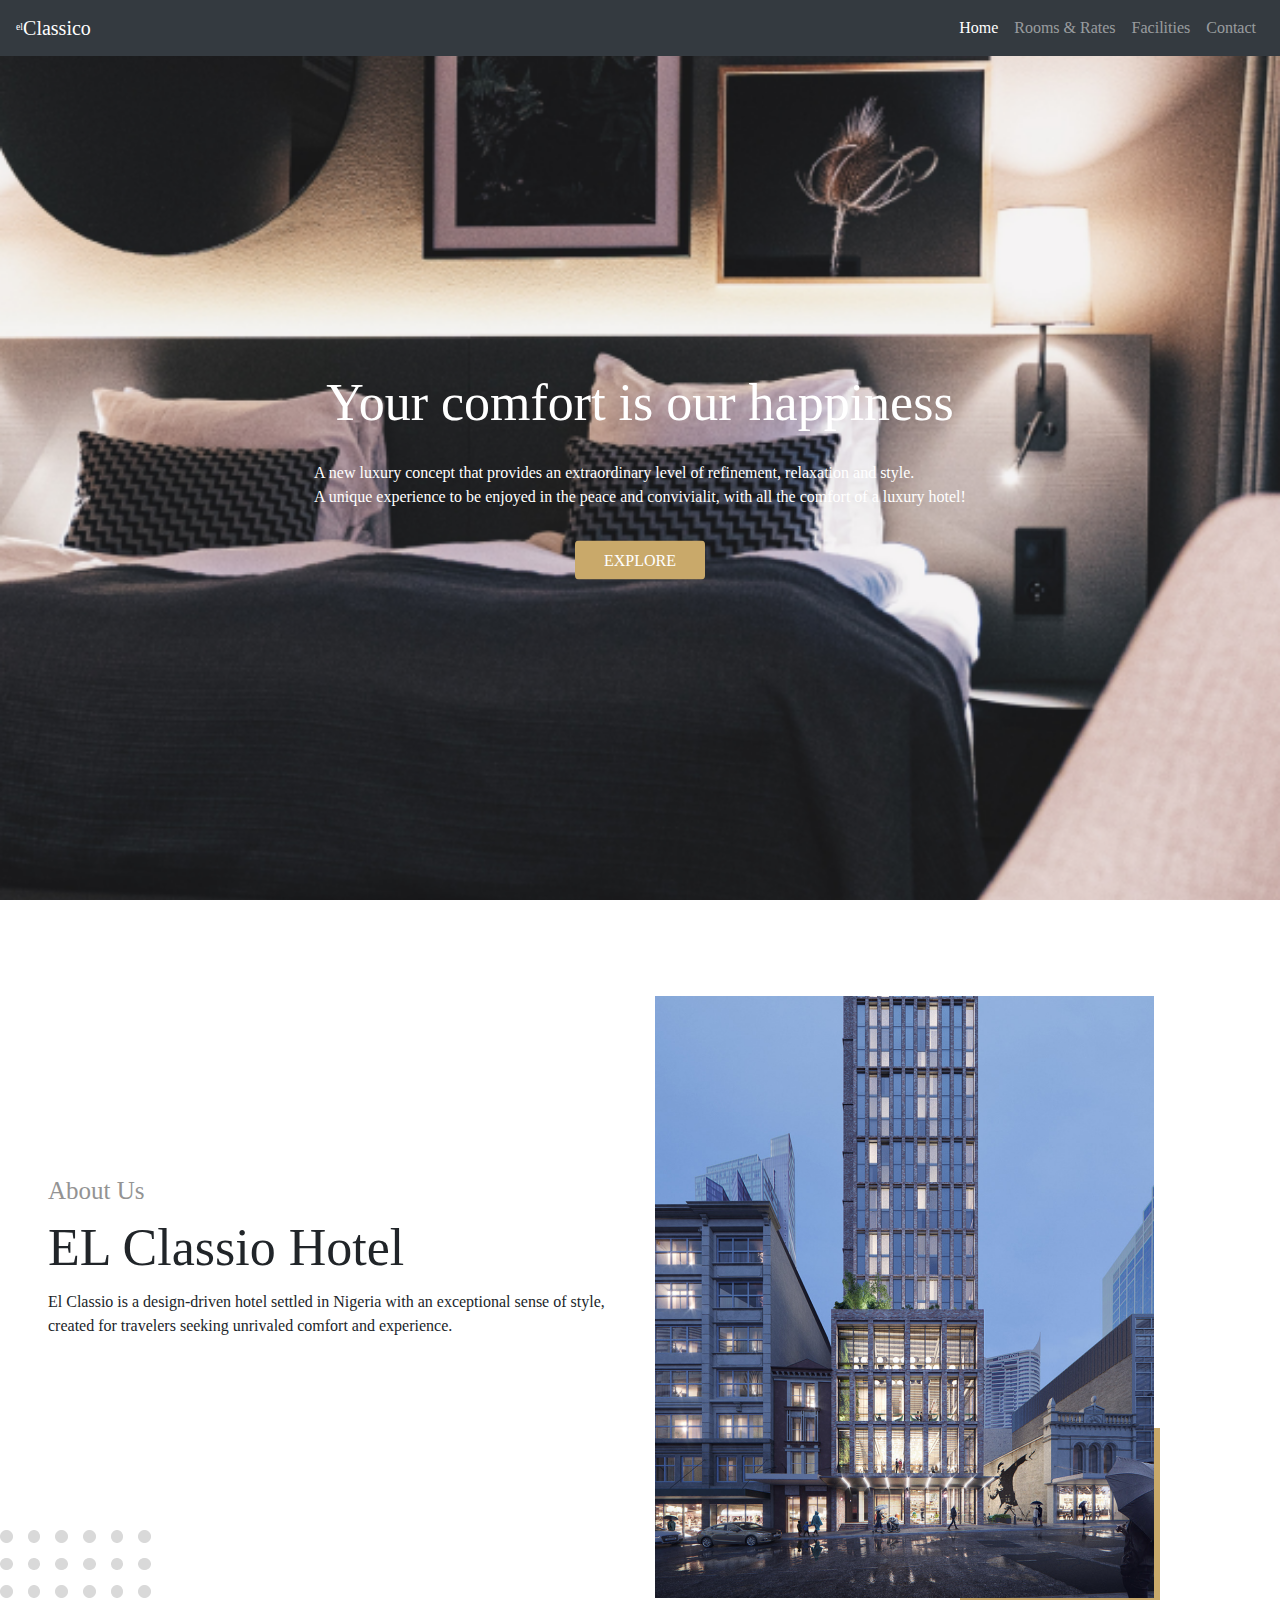
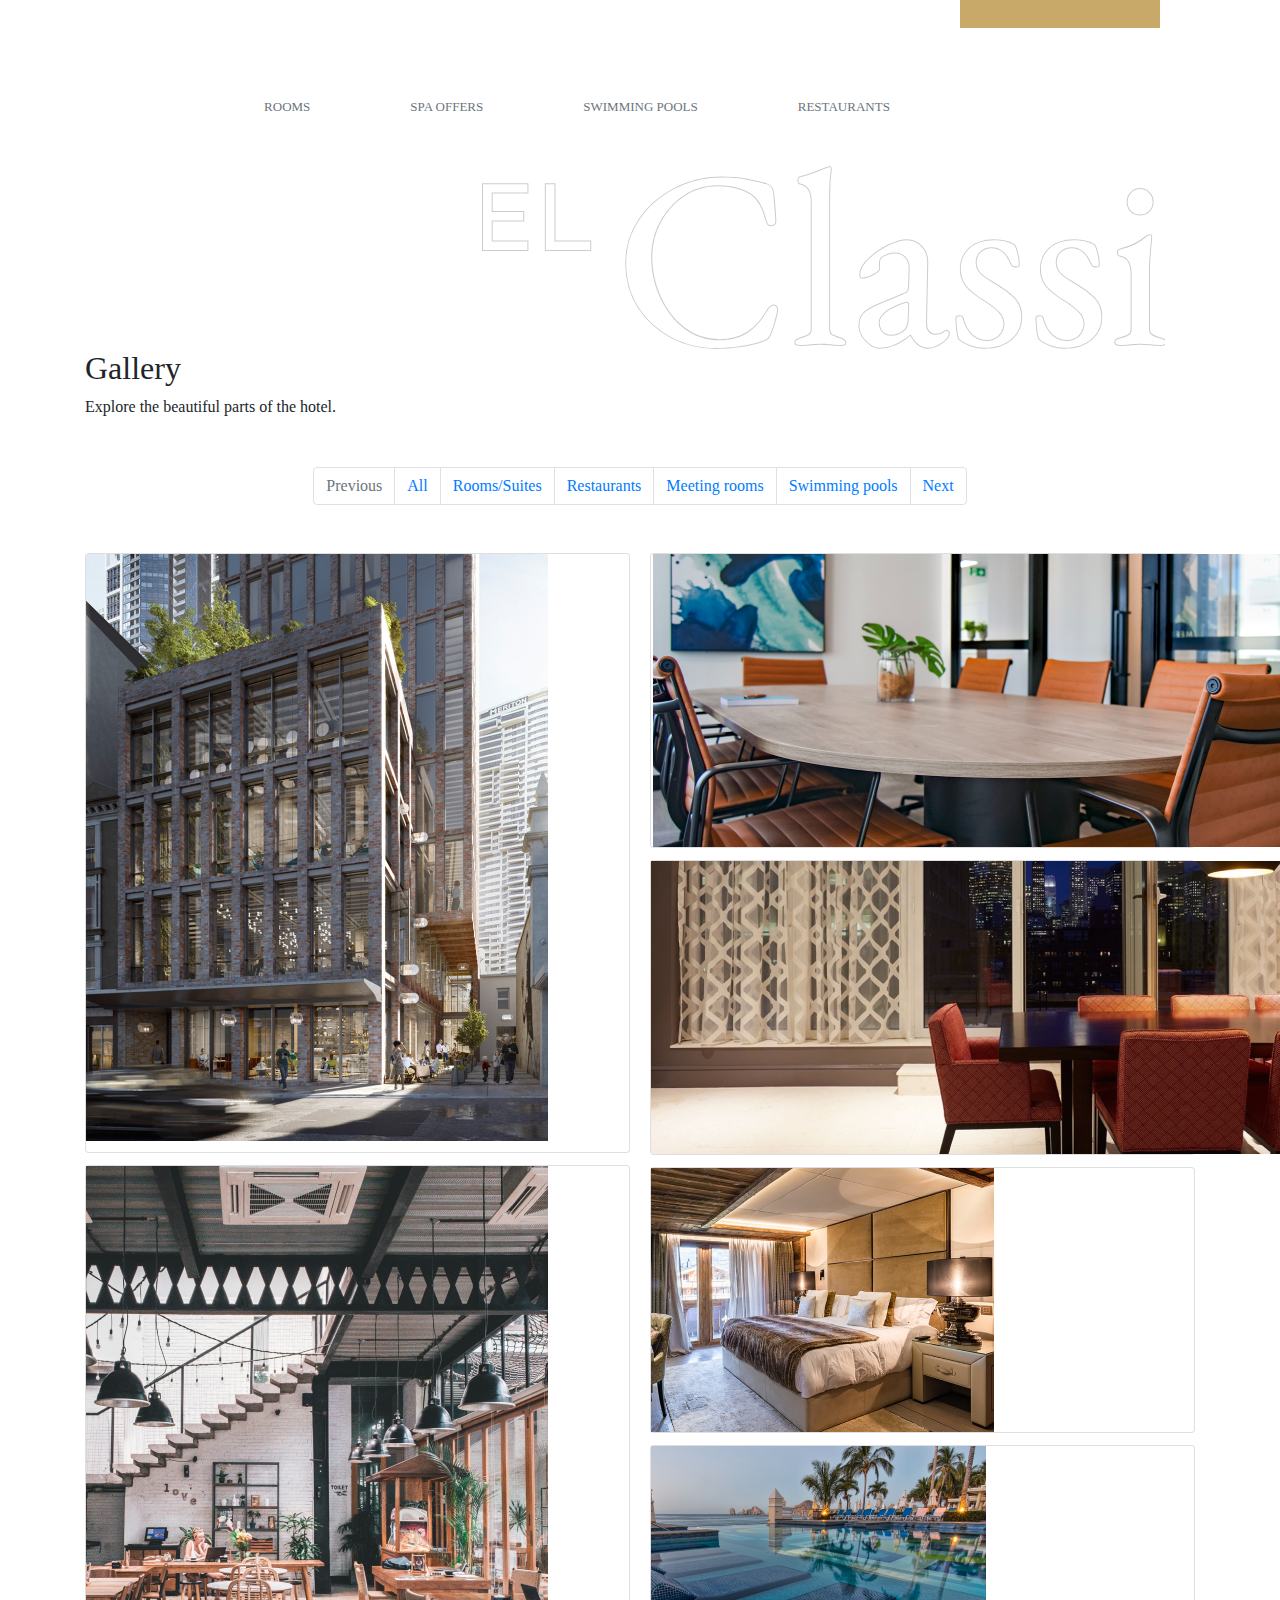
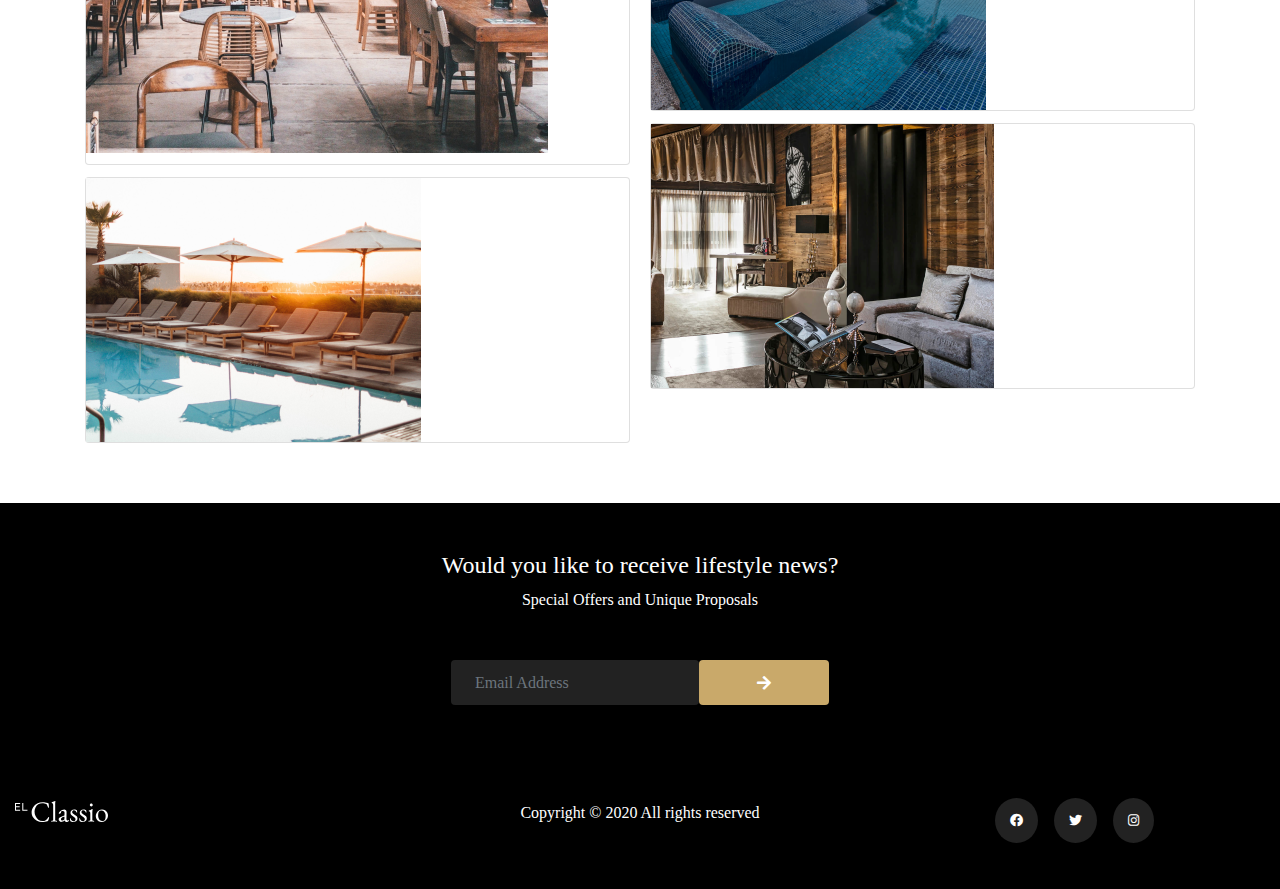
<file: index.html>
<?php
  include_once('db.php');
?>

<html lang="en">
<head>
    <meta charset="UTF-8">
    <meta name="viewport" content="width=device-width, initial-scale=1.0">
    <title>Home | El Classico Hotel</title>
    <!-- BOOTSTRAP CDN -->
    <link rel="stylesheet" href="css/bootstrap.min.css">
     <!-- CUSTOM CSS -->
     <link rel="stylesheet" href="css/style.css">
     <!-- FONT AWESOME CDN -->
     <link rel="stylesheet" href="css/all.css">
</head>
<body>
     <!-- NAVBAR -->
     <nav class="navbar navbar-expand-lg navbar-dark bg-dark fixed-top">
         <a href="#" class="navbar-brand"><span><sup>el</sup></span>Classico</a>
         <button 
          class="navbar-toggler"
          type="button" 
          data-toggle="collapse"
          arial-controls="navbar" 
          data-target="#navbar" 
          aria-expanded="false" 
          aria-label="Toggle navigation for dropdown"
          >
             <span class="navbar-toggler-icon"></span>
         </button>

         <div class="collapse navbar-collapse" id="navbar">
             <ul class="navbar-nav ml-auto">
                 <li class="nav item active">
                     <a href="#" class="nav-link">Home</a>
                 </li>
                 <li class="nav item">
                     <a href="pages/rooms.html" target="_parent" class="nav-link">Rooms & Rates</a>
                 </li>
                 <li class="nav item">
                    <a href="pages/facilities.html" target="_parent"class="nav-link">Facilities</a>
                </li>
                <li class="nav item">
                    <a href="pages/contact.html" target="_parent" class="nav-link">Contact</a>
                </li>
             </ul> 
         </div>
     </nav>
    
     <!-- HEADER -->
     <div class="container-fluid bg__Image">
         <div class="row">        
             <div 
             class=
             "d-flex
             flex-column
             align-items-center
             justify-content-center  
             col col-md-12 
             mx-auto"
             >
                 <h1 class="text-white mt-5">Your comfort is
                    our happiness</h1>
                    <p class="text-white my-lg-3">A new luxury concept that provides an extraordinary level of refinement, 
                        relaxation and style. <br> A unique experience to be enjoyed in the peace and 
                        convivialit, with all the comfort of a luxury hotel!
                    </p>
                    <button 
                    class=
                    "btn 
                    btn-md 
                    text-white
                    text-uppercase
                    mt-3"
                    >
                    explore
                   </button>
             </div>
         </div>
     </div>

     <!-- ABOUT US -->
     <div class="container-fluid dot-Holder mt-5">
         <div class="row">
             <div class="col-md-6 mb-3 d-flex flex-column justify-content-center pl-lg-5">
                 <h5>About Us</h5>
                 <h1>EL Classio Hotel</h1>
                 <p>El Classio is a design-driven hotel settled in Nigeria 
                     with an exceptional sense of style, 
                     created for travelers seeking unrivaled comfort and experience.</p>                
             </div>
             <div class="col-md-6 mt-5">
               <div class="img-wrapper">
                   <img class="img-cover" src="./assets/Mask Group@2x.png" alt="">
                   <span></span>
               </div>
             </div>

             <img class="img-dot" src="assets/Group 10.png" alt="">
         </div>
     </div>
 

         <div class="mt-5 container">
             <div class="row col-md-12 ">
             <div class="mx-auto mt-5 text-size">
                <span class="text-muted text-uppercase mr-lg-5 pr-lg-5 pr-sm-4">Rooms</span>
                <span class="text-muted text-uppercase  mr-lg-5 pr-lg-5 pr-sm-4">Spa offers</span>
                <span class="text-muted text-uppercase  mr-lg-5 pr-lg-5 pr-sm-4">Swimming pools</span>
                <span class="text-muted text-uppercase  mr-lg-5 pr-lg-5">Restaurants</span>
             </div>
             <div class="mt-lg-5 ml-auto">
                <svg width="683" height="183" viewBox="0 0 683 183" fill="none" xmlns="http://www.w3.org/2000/svg">
                    <mask id="path-1-outside-1" maskUnits="userSpaceOnUse" x="0" y="0" width="803" height="183" fill="black">
                    <rect fill="white" width="803" height="183"/>
                    <path d="M233.635 182C218.11 182 203.493 178.481 189.785 171.442C176.077 164.235 165.011 154.18 156.588 141.275C148.33 128.37 144.201 113.622 144.201 97.0305C144.201 81.1093 148.578 66.6963 157.331 53.7917C166.084 40.7194 177.811 30.4125 192.51 22.8708C207.209 15.3292 222.982 11.5583 239.828 11.5583C248.416 11.5583 255.353 12.0611 260.638 13.0667C266.088 13.9046 273.851 15.5806 283.926 18.0944C286.238 18.7648 287.889 19.7704 288.88 21.1111C290.037 22.4519 290.78 24.2954 291.11 26.6417C292.431 39.7139 293.175 49.3505 293.34 55.5514C293.505 56.5569 293.092 57.4787 292.101 58.3167C291.275 58.987 290.284 59.3222 289.128 59.3222C286.981 59.3222 285.577 58.1491 284.917 55.8028C283.1 48.5963 281.035 42.8982 278.723 38.7083C276.576 34.3509 273.521 30.7477 269.557 27.8986C265.428 25.2171 260.39 23.1222 254.445 21.6139C248.664 20.1056 242.388 19.3514 235.617 19.3514C223.064 19.3514 211.751 22.7032 201.676 29.4069C191.602 36.1106 183.674 44.993 177.893 56.0542C172.113 66.9477 169.223 78.5954 169.223 90.9972C169.223 104.907 172.113 118.315 177.893 131.219C183.674 143.956 191.684 154.347 201.924 162.392C212.329 170.269 224.138 174.207 237.351 174.207C248.747 174.207 258.326 171.609 266.088 166.414C274.016 161.051 280.87 153.174 286.651 142.783C287.146 141.778 287.889 141.024 288.88 140.521C289.871 139.85 290.78 139.515 291.606 139.515C292.596 139.515 293.422 139.85 294.083 140.521C294.744 141.191 295.074 142.197 295.074 143.537C295.074 145.549 294.331 149.236 292.844 154.599C291.358 159.794 289.871 164.235 288.385 167.922C287.064 170.269 286.073 171.777 285.412 172.447C284.751 173.118 283.1 173.872 280.457 174.71C274.677 177.056 267.575 178.816 259.152 179.989C250.729 181.33 242.223 182 233.635 182Z"/>
                    <path d="M318.352 178.983C315.049 178.983 313.397 178.229 313.397 176.721C313.397 175.548 313.81 174.71 314.636 174.207C315.627 173.537 317.113 172.866 319.095 172.196C322.728 171.023 325.371 169.933 327.023 168.928C328.839 167.755 329.748 165.66 329.748 162.643V35.9431C329.748 25.3847 325.949 19.2676 318.352 17.5917C317.691 17.4241 317.196 17.0889 316.865 16.5861C316.535 15.9157 316.37 15.1616 316.37 14.3236C316.37 12.6477 316.948 11.6421 318.104 11.3069C324.545 9.79861 331.895 7.28473 340.153 3.76529L346.098 1.50279C346.759 1.1676 347.255 1 347.585 1C347.915 1 348.163 1.25139 348.328 1.75417C348.658 2.08935 348.824 2.42454 348.824 2.75973C348.824 3.76528 348.493 6.94954 347.833 12.3125C347.337 17.6755 347.089 25.8875 347.089 36.9486V162.643C347.089 165.66 347.915 167.755 349.567 168.928C351.384 169.933 354.109 171.023 357.742 172.196C359.724 172.866 361.128 173.537 361.954 174.207C362.945 174.71 363.44 175.548 363.44 176.721C363.44 178.229 361.789 178.983 358.485 178.983C354.191 178.983 350.64 178.732 347.833 178.229C344.199 177.894 341.061 177.726 338.419 177.726C335.776 177.726 332.638 177.894 329.004 178.229C326.362 178.732 322.811 178.983 318.352 178.983Z"/>
                    <path d="M397.191 181.749C394.383 181.749 391.41 180.575 388.272 178.229C385.134 176.05 382.492 173.285 380.344 169.933C378.363 166.414 377.372 163.146 377.372 160.129C377.372 154.934 378.693 150.828 381.335 147.811C384.143 144.794 388.685 141.945 394.961 139.264L420.23 128.706C423.368 127.365 425.268 126.192 425.928 125.186C426.589 124.181 427.002 122.002 427.167 118.65L427.663 102.561C427.828 98.0361 426.589 94.2653 423.947 91.2486C421.304 88.0643 417.67 86.4722 413.046 86.4722C410.569 86.4722 408.091 86.8912 405.614 87.7292C403.136 88.5671 401.072 89.6565 399.42 90.9972C397.769 92.1704 396.943 94.6005 396.943 98.2875L397.191 102.812C397.191 104.153 395.044 105.997 390.75 108.343C386.621 110.522 383.317 111.611 380.84 111.611C380.014 111.611 379.354 111.444 378.858 111.108C378.363 110.606 378.115 110.019 378.115 109.349C378.115 106.667 378.941 103.818 380.592 100.801C382.409 97.6171 384.886 94.6843 388.024 92.0028C393.64 86.8074 399.916 82.5338 406.853 79.1819C413.954 75.8301 419.983 74.1542 424.938 74.1542C430.883 74.1542 435.755 76.3329 439.554 80.6903C443.518 84.8801 445.417 90.1593 445.252 96.5278L444.013 156.861C443.848 160.381 444.591 163.23 446.243 165.408C447.895 167.587 450.124 168.676 452.932 168.676C457.061 168.676 460.116 167.755 462.098 165.911C462.924 165.073 463.585 164.654 464.08 164.654C464.906 164.654 465.567 164.906 466.062 165.408C466.558 165.911 466.805 166.581 466.805 167.419C466.805 168.09 466.558 169.012 466.062 170.185C465.567 171.19 464.906 172.112 464.08 172.95C461.438 175.631 458.547 177.726 455.409 179.235C452.437 180.911 449.629 181.749 446.986 181.749C439.389 181.749 433.361 177.391 428.901 168.676H428.158C422.708 173.201 417.505 176.469 412.551 178.481C407.596 180.659 402.476 181.749 397.191 181.749ZM408.834 169.682C414.615 169.682 419.487 167.671 423.451 163.649C424.442 162.643 425.185 161.386 425.681 159.878C426.176 158.369 426.507 156.191 426.672 153.342L427.167 141.024V139.515C427.167 138.175 427.002 137.253 426.672 136.75C426.341 136.08 425.763 135.744 424.938 135.744C423.947 135.744 422.295 136.163 419.983 137.001C411.725 140.018 405.779 143.202 402.146 146.554C398.512 149.906 396.695 153.174 396.695 156.358C396.695 160.548 397.851 163.816 400.164 166.162C402.641 168.509 405.531 169.682 408.834 169.682Z"/>
                    <path d="M502.83 181.749C497.71 181.749 492.921 180.911 488.461 179.235C484.002 177.726 480.203 175.548 477.065 172.699C475.744 170.017 474.836 163.313 474.34 152.587C474.34 151.079 475.414 150.325 477.561 150.325C479.378 150.325 480.368 150.912 480.534 152.085C482.516 159.794 485.736 165.576 490.195 169.431C494.82 173.118 499.775 174.961 505.06 174.961C509.849 174.961 513.896 173.369 517.199 170.185C520.667 166.833 522.401 162.727 522.401 157.867C522.401 153.509 520.915 149.738 517.942 146.554C515.134 143.202 509.932 139.096 502.335 134.236C493.746 128.873 487.635 123.929 484.002 119.404C480.534 114.712 478.799 109.265 478.799 103.064C478.799 94.6843 481.69 87.813 487.47 82.45C493.251 76.9194 501.509 74.1542 512.244 74.1542C516.869 74.1542 520.832 74.6569 524.136 75.6625C527.604 76.5005 530.247 77.5898 532.063 78.9306C533.385 80.7741 534.458 83.7069 535.284 87.7292C536.275 91.5838 536.77 95.2708 536.77 98.7903C536.77 99.9634 535.945 100.55 534.293 100.55C533.302 100.55 532.311 100.382 531.32 100.047C530.329 99.5444 529.751 98.9579 529.586 98.2875C527.274 92.5893 524.466 88.3157 521.163 85.4667C518.025 82.6176 514.143 81.1931 509.519 81.1931C505.225 81.1931 501.509 82.5338 498.371 85.2153C495.233 87.8968 493.664 91.5 493.664 96.025C493.664 100.047 494.82 103.567 497.132 106.583C499.61 109.432 504.151 112.784 510.758 116.639C521.163 122.672 528.512 128.119 532.807 132.979C537.101 137.672 539.248 143.705 539.248 151.079C539.248 160.129 535.862 167.503 529.09 173.201C522.319 178.9 513.565 181.749 502.83 181.749Z"/>
                    <path d="M582.91 181.749C577.79 181.749 573 180.911 568.541 179.235C564.082 177.726 560.283 175.548 557.145 172.699C555.824 170.017 554.915 163.313 554.42 152.587C554.42 151.079 555.493 150.325 557.64 150.325C559.457 150.325 560.448 150.912 560.613 152.085C562.595 159.794 565.816 165.576 570.275 169.431C574.9 173.118 579.854 174.961 585.139 174.961C589.929 174.961 593.976 173.369 597.279 170.185C600.747 166.833 602.481 162.727 602.481 157.867C602.481 153.509 600.995 149.738 598.022 146.554C595.214 143.202 590.012 139.096 582.414 134.236C573.826 128.873 567.715 123.929 564.082 119.404C560.613 114.712 558.879 109.265 558.879 103.064C558.879 94.6843 561.769 87.813 567.55 82.45C573.331 76.9194 581.589 74.1542 592.324 74.1542C596.948 74.1542 600.912 74.6569 604.215 75.6625C607.684 76.5005 610.326 77.5898 612.143 78.9306C613.464 80.7741 614.538 83.7069 615.364 87.7292C616.355 91.5838 616.85 95.2708 616.85 98.7903C616.85 99.9634 616.024 100.55 614.373 100.55C613.382 100.55 612.391 100.382 611.4 100.047C610.409 99.5444 609.831 98.9579 609.666 98.2875C607.353 92.5893 604.546 88.3157 601.242 85.4667C598.104 82.6176 594.223 81.1931 589.599 81.1931C585.305 81.1931 581.589 82.5338 578.451 85.2153C575.312 87.8968 573.743 91.5 573.743 96.025C573.743 100.047 574.9 103.567 577.212 106.583C579.689 109.432 584.231 112.784 590.837 116.639C601.243 122.672 608.592 128.119 612.886 132.979C617.18 137.672 619.327 143.705 619.327 151.079C619.327 160.129 615.942 167.503 609.17 173.201C602.399 178.9 593.645 181.749 582.91 181.749Z"/>
                    <path d="M638.216 178.983C634.912 178.983 633.261 178.062 633.261 176.218C633.261 175.045 633.674 174.207 634.5 173.704C635.49 173.201 636.977 172.699 638.959 172.196C642.758 171.19 645.483 170.101 647.134 168.928C648.786 167.587 649.612 165.492 649.612 162.643V108.092C649.612 97.0305 645.896 90.9134 638.463 89.7403C636.812 89.5727 635.986 88.4833 635.986 86.4722C635.986 84.6287 636.729 83.6231 638.216 83.4556C648.29 81.1093 656.961 76.9194 664.228 70.8861C665.715 69.713 666.871 69.1264 667.697 69.1264C668.687 69.1264 669.183 69.5454 669.183 70.3833C669.183 72.2269 668.935 75.4111 668.44 79.9361C668.275 81.9472 667.944 85.718 667.449 91.2486C667.119 96.6116 666.953 100.969 666.953 104.321V162.643C666.953 165.325 667.779 167.336 669.431 168.676C671.247 170.017 673.973 171.19 677.606 172.196C679.588 172.699 680.992 173.201 681.818 173.704C682.809 174.207 683.304 175.045 683.304 176.218C683.304 178.062 681.652 178.983 678.349 178.983C674.22 178.983 670.752 178.732 667.944 178.229C664.311 177.894 661.09 177.726 658.282 177.726C655.64 177.726 652.502 177.894 648.868 178.229C646.226 178.732 642.675 178.983 638.216 178.983ZM658.035 48.5125C654.566 48.5125 651.593 47.3393 649.116 44.9931C646.804 42.4792 645.648 39.4625 645.648 35.9431C645.648 32.256 646.804 29.2394 649.116 26.893C651.593 24.3792 654.566 23.1222 658.035 23.1222C661.668 23.1222 664.641 24.3792 666.953 26.893C669.431 29.2394 670.669 32.256 670.669 35.9431C670.669 39.4625 669.431 42.4792 666.953 44.9931C664.641 47.3393 661.668 48.5125 658.035 48.5125Z"/>
                    <path d="M746.011 181.749C736.927 181.749 728.587 179.57 720.989 175.212C713.557 170.855 707.612 164.822 703.152 157.113C698.858 149.403 696.711 140.772 696.711 131.219C696.711 122.002 699.106 112.952 703.895 104.069C708.85 95.187 715.457 87.9805 723.715 82.45C732.138 76.9194 741.221 74.1542 750.966 74.1542C760.38 74.1542 768.968 76.5005 776.731 81.1931C784.493 85.718 790.604 91.919 795.063 99.7958C799.688 107.505 802 115.801 802 124.683C802 134.739 799.853 144.124 795.559 152.839C791.265 161.554 784.906 168.593 776.483 173.956C768.06 179.151 757.903 181.749 746.011 181.749ZM751.214 174.207C763.601 174.207 772.106 169.598 776.731 160.381C780.034 153.844 781.686 143.956 781.686 130.717C781.686 122.672 780.199 114.879 777.226 107.338C774.253 99.7958 770.124 93.6787 764.839 88.9861C759.554 84.2935 753.526 81.9472 746.754 81.9472C741.965 81.9472 737.836 82.7014 734.367 84.2097C730.899 85.7181 727.761 88.3157 724.953 92.0028C721.98 95.8574 719.916 100.634 718.76 106.332C717.604 111.862 717.026 118.231 717.026 125.437C717.026 133.817 718.512 141.778 721.485 149.319C724.458 156.694 728.504 162.727 733.624 167.419C738.909 171.944 744.772 174.207 751.214 174.207Z"/>
                    <path d="M41.2576 46.0536V54.4005H9.70957V75.6114H45.4188V83.9583H1V18.1652H45.4188V26.5121H9.70957V46.0536H41.2576Z"/>
                    <path d="M72.5153 18.1652V75.6114H108.225V83.9583H63.8057V18.1652H72.5153Z"/>
                    </mask>
                    <path d="M233.635 182C218.11 182 203.493 178.481 189.785 171.442C176.077 164.235 165.011 154.18 156.588 141.275C148.33 128.37 144.201 113.622 144.201 97.0305C144.201 81.1093 148.578 66.6963 157.331 53.7917C166.084 40.7194 177.811 30.4125 192.51 22.8708C207.209 15.3292 222.982 11.5583 239.828 11.5583C248.416 11.5583 255.353 12.0611 260.638 13.0667C266.088 13.9046 273.851 15.5806 283.926 18.0944C286.238 18.7648 287.889 19.7704 288.88 21.1111C290.037 22.4519 290.78 24.2954 291.11 26.6417C292.431 39.7139 293.175 49.3505 293.34 55.5514C293.505 56.5569 293.092 57.4787 292.101 58.3167C291.275 58.987 290.284 59.3222 289.128 59.3222C286.981 59.3222 285.577 58.1491 284.917 55.8028C283.1 48.5963 281.035 42.8982 278.723 38.7083C276.576 34.3509 273.521 30.7477 269.557 27.8986C265.428 25.2171 260.39 23.1222 254.445 21.6139C248.664 20.1056 242.388 19.3514 235.617 19.3514C223.064 19.3514 211.751 22.7032 201.676 29.4069C191.602 36.1106 183.674 44.993 177.893 56.0542C172.113 66.9477 169.223 78.5954 169.223 90.9972C169.223 104.907 172.113 118.315 177.893 131.219C183.674 143.956 191.684 154.347 201.924 162.392C212.329 170.269 224.138 174.207 237.351 174.207C248.747 174.207 258.326 171.609 266.088 166.414C274.016 161.051 280.87 153.174 286.651 142.783C287.146 141.778 287.889 141.024 288.88 140.521C289.871 139.85 290.78 139.515 291.606 139.515C292.596 139.515 293.422 139.85 294.083 140.521C294.744 141.191 295.074 142.197 295.074 143.537C295.074 145.549 294.331 149.236 292.844 154.599C291.358 159.794 289.871 164.235 288.385 167.922C287.064 170.269 286.073 171.777 285.412 172.447C284.751 173.118 283.1 173.872 280.457 174.71C274.677 177.056 267.575 178.816 259.152 179.989C250.729 181.33 242.223 182 233.635 182Z" stroke="black" stroke-opacity="0.2" stroke-width="2" mask="url(#path-1-outside-1)"/>
                    <path d="M318.352 178.983C315.049 178.983 313.397 178.229 313.397 176.721C313.397 175.548 313.81 174.71 314.636 174.207C315.627 173.537 317.113 172.866 319.095 172.196C322.728 171.023 325.371 169.933 327.023 168.928C328.839 167.755 329.748 165.66 329.748 162.643V35.9431C329.748 25.3847 325.949 19.2676 318.352 17.5917C317.691 17.4241 317.196 17.0889 316.865 16.5861C316.535 15.9157 316.37 15.1616 316.37 14.3236C316.37 12.6477 316.948 11.6421 318.104 11.3069C324.545 9.79861 331.895 7.28473 340.153 3.76529L346.098 1.50279C346.759 1.1676 347.255 1 347.585 1C347.915 1 348.163 1.25139 348.328 1.75417C348.658 2.08935 348.824 2.42454 348.824 2.75973C348.824 3.76528 348.493 6.94954 347.833 12.3125C347.337 17.6755 347.089 25.8875 347.089 36.9486V162.643C347.089 165.66 347.915 167.755 349.567 168.928C351.384 169.933 354.109 171.023 357.742 172.196C359.724 172.866 361.128 173.537 361.954 174.207C362.945 174.71 363.44 175.548 363.44 176.721C363.44 178.229 361.789 178.983 358.485 178.983C354.191 178.983 350.64 178.732 347.833 178.229C344.199 177.894 341.061 177.726 338.419 177.726C335.776 177.726 332.638 177.894 329.004 178.229C326.362 178.732 322.811 178.983 318.352 178.983Z" stroke="black" stroke-opacity="0.2" stroke-width="2" mask="url(#path-1-outside-1)"/>
                    <path d="M397.191 181.749C394.383 181.749 391.41 180.575 388.272 178.229C385.134 176.05 382.492 173.285 380.344 169.933C378.363 166.414 377.372 163.146 377.372 160.129C377.372 154.934 378.693 150.828 381.335 147.811C384.143 144.794 388.685 141.945 394.961 139.264L420.23 128.706C423.368 127.365 425.268 126.192 425.928 125.186C426.589 124.181 427.002 122.002 427.167 118.65L427.663 102.561C427.828 98.0361 426.589 94.2653 423.947 91.2486C421.304 88.0643 417.67 86.4722 413.046 86.4722C410.569 86.4722 408.091 86.8912 405.614 87.7292C403.136 88.5671 401.072 89.6565 399.42 90.9972C397.769 92.1704 396.943 94.6005 396.943 98.2875L397.191 102.812C397.191 104.153 395.044 105.997 390.75 108.343C386.621 110.522 383.317 111.611 380.84 111.611C380.014 111.611 379.354 111.444 378.858 111.108C378.363 110.606 378.115 110.019 378.115 109.349C378.115 106.667 378.941 103.818 380.592 100.801C382.409 97.6171 384.886 94.6843 388.024 92.0028C393.64 86.8074 399.916 82.5338 406.853 79.1819C413.954 75.8301 419.983 74.1542 424.938 74.1542C430.883 74.1542 435.755 76.3329 439.554 80.6903C443.518 84.8801 445.417 90.1593 445.252 96.5278L444.013 156.861C443.848 160.381 444.591 163.23 446.243 165.408C447.895 167.587 450.124 168.676 452.932 168.676C457.061 168.676 460.116 167.755 462.098 165.911C462.924 165.073 463.585 164.654 464.08 164.654C464.906 164.654 465.567 164.906 466.062 165.408C466.558 165.911 466.805 166.581 466.805 167.419C466.805 168.09 466.558 169.012 466.062 170.185C465.567 171.19 464.906 172.112 464.08 172.95C461.438 175.631 458.547 177.726 455.409 179.235C452.437 180.911 449.629 181.749 446.986 181.749C439.389 181.749 433.361 177.391 428.901 168.676H428.158C422.708 173.201 417.505 176.469 412.551 178.481C407.596 180.659 402.476 181.749 397.191 181.749ZM408.834 169.682C414.615 169.682 419.487 167.671 423.451 163.649C424.442 162.643 425.185 161.386 425.681 159.878C426.176 158.369 426.507 156.191 426.672 153.342L427.167 141.024V139.515C427.167 138.175 427.002 137.253 426.672 136.75C426.341 136.08 425.763 135.744 424.938 135.744C423.947 135.744 422.295 136.163 419.983 137.001C411.725 140.018 405.779 143.202 402.146 146.554C398.512 149.906 396.695 153.174 396.695 156.358C396.695 160.548 397.851 163.816 400.164 166.162C402.641 168.509 405.531 169.682 408.834 169.682Z" stroke="black" stroke-opacity="0.2" stroke-width="2" mask="url(#path-1-outside-1)"/>
                    <path d="M502.83 181.749C497.71 181.749 492.921 180.911 488.461 179.235C484.002 177.726 480.203 175.548 477.065 172.699C475.744 170.017 474.836 163.313 474.34 152.587C474.34 151.079 475.414 150.325 477.561 150.325C479.378 150.325 480.368 150.912 480.534 152.085C482.516 159.794 485.736 165.576 490.195 169.431C494.82 173.118 499.775 174.961 505.06 174.961C509.849 174.961 513.896 173.369 517.199 170.185C520.667 166.833 522.401 162.727 522.401 157.867C522.401 153.509 520.915 149.738 517.942 146.554C515.134 143.202 509.932 139.096 502.335 134.236C493.746 128.873 487.635 123.929 484.002 119.404C480.534 114.712 478.799 109.265 478.799 103.064C478.799 94.6843 481.69 87.813 487.47 82.45C493.251 76.9194 501.509 74.1542 512.244 74.1542C516.869 74.1542 520.832 74.6569 524.136 75.6625C527.604 76.5005 530.247 77.5898 532.063 78.9306C533.385 80.7741 534.458 83.7069 535.284 87.7292C536.275 91.5838 536.77 95.2708 536.77 98.7903C536.77 99.9634 535.945 100.55 534.293 100.55C533.302 100.55 532.311 100.382 531.32 100.047C530.329 99.5444 529.751 98.9579 529.586 98.2875C527.274 92.5893 524.466 88.3157 521.163 85.4667C518.025 82.6176 514.143 81.1931 509.519 81.1931C505.225 81.1931 501.509 82.5338 498.371 85.2153C495.233 87.8968 493.664 91.5 493.664 96.025C493.664 100.047 494.82 103.567 497.132 106.583C499.61 109.432 504.151 112.784 510.758 116.639C521.163 122.672 528.512 128.119 532.807 132.979C537.101 137.672 539.248 143.705 539.248 151.079C539.248 160.129 535.862 167.503 529.09 173.201C522.319 178.9 513.565 181.749 502.83 181.749Z" stroke="black" stroke-opacity="0.2" stroke-width="2" mask="url(#path-1-outside-1)"/>
                    <path d="M582.91 181.749C577.79 181.749 573 180.911 568.541 179.235C564.082 177.726 560.283 175.548 557.145 172.699C555.824 170.017 554.915 163.313 554.42 152.587C554.42 151.079 555.493 150.325 557.64 150.325C559.457 150.325 560.448 150.912 560.613 152.085C562.595 159.794 565.816 165.576 570.275 169.431C574.9 173.118 579.854 174.961 585.139 174.961C589.929 174.961 593.976 173.369 597.279 170.185C600.747 166.833 602.481 162.727 602.481 157.867C602.481 153.509 600.995 149.738 598.022 146.554C595.214 143.202 590.012 139.096 582.414 134.236C573.826 128.873 567.715 123.929 564.082 119.404C560.613 114.712 558.879 109.265 558.879 103.064C558.879 94.6843 561.769 87.813 567.55 82.45C573.331 76.9194 581.589 74.1542 592.324 74.1542C596.948 74.1542 600.912 74.6569 604.215 75.6625C607.684 76.5005 610.326 77.5898 612.143 78.9306C613.464 80.7741 614.538 83.7069 615.364 87.7292C616.355 91.5838 616.85 95.2708 616.85 98.7903C616.85 99.9634 616.024 100.55 614.373 100.55C613.382 100.55 612.391 100.382 611.4 100.047C610.409 99.5444 609.831 98.9579 609.666 98.2875C607.353 92.5893 604.546 88.3157 601.242 85.4667C598.104 82.6176 594.223 81.1931 589.599 81.1931C585.305 81.1931 581.589 82.5338 578.451 85.2153C575.312 87.8968 573.743 91.5 573.743 96.025C573.743 100.047 574.9 103.567 577.212 106.583C579.689 109.432 584.231 112.784 590.837 116.639C601.243 122.672 608.592 128.119 612.886 132.979C617.18 137.672 619.327 143.705 619.327 151.079C619.327 160.129 615.942 167.503 609.17 173.201C602.399 178.9 593.645 181.749 582.91 181.749Z" stroke="black" stroke-opacity="0.2" stroke-width="2" mask="url(#path-1-outside-1)"/>
                    <path d="M638.216 178.983C634.912 178.983 633.261 178.062 633.261 176.218C633.261 175.045 633.674 174.207 634.5 173.704C635.49 173.201 636.977 172.699 638.959 172.196C642.758 171.19 645.483 170.101 647.134 168.928C648.786 167.587 649.612 165.492 649.612 162.643V108.092C649.612 97.0305 645.896 90.9134 638.463 89.7403C636.812 89.5727 635.986 88.4833 635.986 86.4722C635.986 84.6287 636.729 83.6231 638.216 83.4556C648.29 81.1093 656.961 76.9194 664.228 70.8861C665.715 69.713 666.871 69.1264 667.697 69.1264C668.687 69.1264 669.183 69.5454 669.183 70.3833C669.183 72.2269 668.935 75.4111 668.44 79.9361C668.275 81.9472 667.944 85.718 667.449 91.2486C667.119 96.6116 666.953 100.969 666.953 104.321V162.643C666.953 165.325 667.779 167.336 669.431 168.676C671.247 170.017 673.973 171.19 677.606 172.196C679.588 172.699 680.992 173.201 681.818 173.704C682.809 174.207 683.304 175.045 683.304 176.218C683.304 178.062 681.652 178.983 678.349 178.983C674.22 178.983 670.752 178.732 667.944 178.229C664.311 177.894 661.09 177.726 658.282 177.726C655.64 177.726 652.502 177.894 648.868 178.229C646.226 178.732 642.675 178.983 638.216 178.983ZM658.035 48.5125C654.566 48.5125 651.593 47.3393 649.116 44.9931C646.804 42.4792 645.648 39.4625 645.648 35.9431C645.648 32.256 646.804 29.2394 649.116 26.893C651.593 24.3792 654.566 23.1222 658.035 23.1222C661.668 23.1222 664.641 24.3792 666.953 26.893C669.431 29.2394 670.669 32.256 670.669 35.9431C670.669 39.4625 669.431 42.4792 666.953 44.9931C664.641 47.3393 661.668 48.5125 658.035 48.5125Z" stroke="black" stroke-opacity="0.2" stroke-width="2" mask="url(#path-1-outside-1)"/>
                    <path d="M746.011 181.749C736.927 181.749 728.587 179.57 720.989 175.212C713.557 170.855 707.612 164.822 703.152 157.113C698.858 149.403 696.711 140.772 696.711 131.219C696.711 122.002 699.106 112.952 703.895 104.069C708.85 95.187 715.457 87.9805 723.715 82.45C732.138 76.9194 741.221 74.1542 750.966 74.1542C760.38 74.1542 768.968 76.5005 776.731 81.1931C784.493 85.718 790.604 91.919 795.063 99.7958C799.688 107.505 802 115.801 802 124.683C802 134.739 799.853 144.124 795.559 152.839C791.265 161.554 784.906 168.593 776.483 173.956C768.06 179.151 757.903 181.749 746.011 181.749ZM751.214 174.207C763.601 174.207 772.106 169.598 776.731 160.381C780.034 153.844 781.686 143.956 781.686 130.717C781.686 122.672 780.199 114.879 777.226 107.338C774.253 99.7958 770.124 93.6787 764.839 88.9861C759.554 84.2935 753.526 81.9472 746.754 81.9472C741.965 81.9472 737.836 82.7014 734.367 84.2097C730.899 85.7181 727.761 88.3157 724.953 92.0028C721.98 95.8574 719.916 100.634 718.76 106.332C717.604 111.862 717.026 118.231 717.026 125.437C717.026 133.817 718.512 141.778 721.485 149.319C724.458 156.694 728.504 162.727 733.624 167.419C738.909 171.944 744.772 174.207 751.214 174.207Z" stroke="black" stroke-opacity="0.2" stroke-width="2" mask="url(#path-1-outside-1)"/>
                    <path d="M41.2576 46.0536V54.4005H9.70957V75.6114H45.4188V83.9583H1V18.1652H45.4188V26.5121H9.70957V46.0536H41.2576Z" stroke="black" stroke-opacity="0.2" stroke-width="2" mask="url(#path-1-outside-1)"/>
                    <path d="M72.5153 18.1652V75.6114H108.225V83.9583H63.8057V18.1652H72.5153Z" stroke="black" stroke-opacity="0.2" stroke-width="2" mask="url(#path-1-outside-1)"/>
                </svg>         
             </div>

            </div>
                     
         </div>

     </div>

     <!-- GALLERY WITH MASONRY -->
     <div class="container">
        <h2>Gallery</h2>
        <p class="gallery-text">Explore the beautiful parts of the hotel.</p>

        <nav aria-label="Page navigation example">
            <ul class="pagination justify-content-center my-5">
              <li class="page-item disabled">
                <a class="page-link" href="#" tabindex="-1">Previous</a>
              </li>
              <li class="page-item"><a class="page-link" href="#">All</a></li>
              <li class="page-item"><a class="page-link restaurant-link" href="#">Rooms/Suites</a></li>
              <li class="page-item hidden-link restaurant-list"><a class="page-link" href="#">Restaurants</a></li>
              <li class="page-item hidden-link"><a class="page-link" href="#">Meeting rooms</a></li>
              <li class="page-item hidden-link"><a class="page-link" href="#">Swimming pools</a></li>
              <li class="page-item">
                <a class="page-link" href="#">Next</a>
              </li>
            </ul>
          </nav>
        <div class="card-columns">
            <div class="card img1">
                <img src="assets/Mask Group(4).png"  alt="">
            </div>

            <div class="card img2">
                <img src="assets/Mask Group(10).png" alt="">
            </div>
            <div class="card img-resize">
                <img src="assets/Mask Group(9).png" alt="">
            </div>         
       
            <div class="card img3">
                <img src="assets/Mask Group(11).png"  alt="">
            </div> 

            <div class="card img4">
                <img src="assets//Mask Group(5).png" alt="">
            </div>
            <div class="card img5">
                <img src="assets/Mask Group(6).png"alt="">
            </div>
            
            <div class="card img6">
                <img src="assets/Mask Group(7).png"  alt="">
            </div>
               
            <div class="card">
                <img src="assets/Mask Group(8).png" alt="">
            </div>
        </div>
     </div>


     <!-- NOTIFICATIONS -->
     <div class="container-fluid footer-container mt-5 h-45 pb-5">
         <div class="row">
             <div class="col-md-12">
                 <div class="d-flex flex-column justify-content-center align-items-center">
                     <h4 class="pt-5 text-white">Would you like to receive lifestyle news?</h4>
                     <p class="text-white mb-lg-5 text">Special Offers and Unique Proposals</p>
                     <form action="" method="POST" class="form-inline my-2 my-lg-0">
                         <input 
                         type="email"
                         placeholder="Email Address" 
                         class="form-control py-2 px-4 text-muted input"
                         id="email"
                         name="email"
                         aria-label="Email"
                         >
                         <button class="btn mx-auto my-0 my-sm-0 btn-email" type="submit" ><i class="fas fa-arrow-right"></i></button>
                        </div>
                     </form>   
             </div>
         </div>
     </div>
    

        <!-- FOOTER -->
        <div class="container-fluid footer-container">    
            <footer>
                <div class="row py-5">
   
                    <div class="col-md-4">
                       <svg width="93" height="21" viewBox="0 0 93 21" fill="none" xmlns="http://www.w3.org/2000/svg">
                           <path d="M27.01 21C25.2075 21 23.5104 20.5917 21.9188 19.775C20.3272 18.9389 19.0425 17.7722 18.0645 16.275C17.1057 14.7778 16.6263 13.0667 16.6263 11.1417C16.6263 9.29444 17.1345 7.62222 18.1508 6.125C19.1671 4.60833 20.5286 3.4125 22.2352 2.5375C23.9419 1.6625 25.7732 1.225 27.7291 1.225C28.7262 1.225 29.5316 1.28333 30.1453 1.4C30.7781 1.49722 31.6793 1.69167 32.849 1.98333C33.1175 2.06111 33.3093 2.17778 33.4243 2.33333C33.5585 2.48889 33.6448 2.70278 33.6832 2.975C33.8366 4.49167 33.9229 5.60972 33.9421 6.32917C33.9612 6.44583 33.9133 6.55278 33.7982 6.65C33.7024 6.72778 33.5873 6.76667 33.4531 6.76667C33.2038 6.76667 33.0408 6.63056 32.9641 6.35833C32.7532 5.52222 32.5135 4.86111 32.245 4.375C31.9957 3.86944 31.641 3.45139 31.1807 3.12083C30.7014 2.80972 30.1165 2.56667 29.4262 2.39167C28.755 2.21667 28.0263 2.12917 27.2401 2.12917C25.7828 2.12917 24.4692 2.51806 23.2995 3.29583C22.1298 4.07361 21.2093 5.10417 20.5382 6.3875C19.867 7.65139 19.5315 9.00278 19.5315 10.4417C19.5315 12.0556 19.867 13.6111 20.5382 15.1083C21.2093 16.5861 22.1394 17.7917 23.3283 18.725C24.5363 19.6389 25.9074 20.0958 27.4415 20.0958C28.7646 20.0958 29.8768 19.7944 30.7781 19.1917C31.6985 18.5694 32.4943 17.6556 33.1654 16.45C33.223 16.3333 33.3093 16.2458 33.4243 16.1875C33.5394 16.1097 33.6448 16.0708 33.7407 16.0708C33.8558 16.0708 33.9517 16.1097 34.0284 16.1875C34.1051 16.2653 34.1434 16.3819 34.1434 16.5375C34.1434 16.7708 34.0571 17.1986 33.8845 17.8208C33.712 18.4236 33.5394 18.9389 33.3668 19.3667C33.2134 19.6389 33.0983 19.8139 33.0216 19.8917C32.9449 19.9694 32.7532 20.0569 32.4464 20.1542C31.7752 20.4264 30.9506 20.6306 29.9727 20.7667C28.9947 20.9222 28.0072 21 27.01 21Z" fill="white"/>
                           <path d="M36.8461 20.65C36.4626 20.65 36.2708 20.5625 36.2708 20.3875C36.2708 20.2514 36.3187 20.1542 36.4146 20.0958C36.5297 20.0181 36.7023 19.9403 36.9324 19.8625C37.3542 19.7264 37.661 19.6 37.8528 19.4833C38.0637 19.3472 38.1692 19.1042 38.1692 18.7542V4.05417C38.1692 2.82917 37.7282 2.11944 36.8461 1.925C36.7694 1.90556 36.7118 1.86667 36.6735 1.80833C36.6351 1.73056 36.616 1.64306 36.616 1.54583C36.616 1.35139 36.6831 1.23472 36.8173 1.19583C37.5652 1.02083 38.4185 0.729167 39.3773 0.320834L40.0676 0.0583343C40.1443 0.0194448 40.2018 0 40.2402 0C40.2785 0 40.3073 0.0291669 40.3265 0.0875006C40.3648 0.126389 40.384 0.165278 40.384 0.204168C40.384 0.320834 40.3457 0.690278 40.269 1.3125C40.2114 1.93472 40.1827 2.8875 40.1827 4.17083V18.7542C40.1827 19.1042 40.2785 19.3472 40.4703 19.4833C40.6812 19.6 40.9976 19.7264 41.4195 19.8625C41.6496 19.9403 41.8126 20.0181 41.9085 20.0958C42.0235 20.1542 42.0811 20.2514 42.0811 20.3875C42.0811 20.5625 41.8893 20.65 41.5058 20.65C41.0072 20.65 40.5949 20.6208 40.269 20.5625C39.8471 20.5236 39.4827 20.5042 39.1759 20.5042C38.8691 20.5042 38.5048 20.5236 38.0829 20.5625C37.7761 20.6208 37.3638 20.65 36.8461 20.65Z" fill="white"/>
                           <path d="M45.9997 20.9708C45.6737 20.9708 45.3285 20.8347 44.9642 20.5625C44.5998 20.3097 44.293 19.9889 44.0437 19.6C43.8136 19.1917 43.6986 18.8125 43.6986 18.4625C43.6986 17.8597 43.852 17.3833 44.1588 17.0333C44.4848 16.6833 45.0121 16.3528 45.7408 16.0417L48.6747 14.8167C49.039 14.6611 49.2596 14.525 49.3363 14.4083C49.413 14.2917 49.4609 14.0389 49.4801 13.65L49.5376 11.7833C49.5568 11.2583 49.413 10.8208 49.1062 10.4708C48.7993 10.1014 48.3775 9.91667 47.8405 9.91667C47.5529 9.91667 47.2653 9.96528 46.9776 10.0625C46.69 10.1597 46.4503 10.2861 46.2585 10.4417C46.0668 10.5778 45.9709 10.8597 45.9709 11.2875L45.9997 11.8125C45.9997 11.9681 45.7504 12.1819 45.2518 12.4542C44.7724 12.7069 44.3889 12.8333 44.1013 12.8333C44.0054 12.8333 43.9287 12.8139 43.8712 12.775C43.8136 12.7167 43.7849 12.6486 43.7849 12.5708C43.7849 12.2597 43.8807 11.9292 44.0725 11.5792C44.2834 11.2097 44.5711 10.8694 44.9354 10.5583C45.5874 9.95556 46.3161 9.45972 47.1215 9.07083C47.946 8.68194 48.6459 8.4875 49.2212 8.4875C49.9115 8.4875 50.4772 8.74028 50.9183 9.24583C51.3785 9.73195 51.599 10.3444 51.5798 11.0833L51.436 18.0833C51.4168 18.4917 51.5031 18.8222 51.6949 19.075C51.8866 19.3278 52.1455 19.4542 52.4715 19.4542C52.9509 19.4542 53.3057 19.3472 53.5358 19.1333C53.6316 19.0361 53.7083 18.9875 53.7659 18.9875C53.8618 18.9875 53.9385 19.0167 53.996 19.075C54.0535 19.1333 54.0823 19.2111 54.0823 19.3083C54.0823 19.3861 54.0535 19.4931 53.996 19.6292C53.9385 19.7458 53.8618 19.8528 53.7659 19.95C53.4591 20.2611 53.1235 20.5042 52.7591 20.6792C52.414 20.8736 52.088 20.9708 51.7812 20.9708C50.8991 20.9708 50.1992 20.4653 49.6814 19.4542H49.5951C48.9623 19.9792 48.3583 20.3583 47.783 20.5917C47.2077 20.8444 46.6133 20.9708 45.9997 20.9708ZM47.3516 19.5708C48.0227 19.5708 48.5884 19.3375 49.0486 18.8708C49.1637 18.7542 49.25 18.6083 49.3075 18.4333C49.365 18.2583 49.4034 18.0056 49.4226 17.675L49.4801 16.2458V16.0708C49.4801 15.9153 49.4609 15.8083 49.4226 15.75C49.3842 15.6722 49.3171 15.6333 49.2212 15.6333C49.1062 15.6333 48.9144 15.6819 48.6459 15.7792C47.6871 16.1292 46.9968 16.4986 46.5749 16.8875C46.1531 17.2764 45.9421 17.6556 45.9421 18.025C45.9421 18.5111 46.0764 18.8903 46.3448 19.1625C46.6325 19.4347 46.9681 19.5708 47.3516 19.5708Z" fill="white"/>
                           <path d="M58.2649 20.9708C57.6705 20.9708 57.1144 20.8736 56.5966 20.6792C56.0789 20.5042 55.6378 20.2514 55.2735 19.9208C55.1201 19.6097 55.0146 18.8319 54.9571 17.5875C54.9571 17.4125 55.0817 17.325 55.331 17.325C55.542 17.325 55.657 17.3931 55.6762 17.5292C55.9063 18.4236 56.2802 19.0944 56.798 19.5417C57.3349 19.9694 57.9102 20.1833 58.5238 20.1833C59.0799 20.1833 59.5497 19.9986 59.9332 19.6292C60.3359 19.2403 60.5373 18.7639 60.5373 18.2C60.5373 17.6944 60.3647 17.2569 60.0195 16.8875C59.6935 16.4986 59.0895 16.0222 58.2074 15.4583C57.2102 14.8361 56.5007 14.2625 56.0789 13.7375C55.6762 13.1931 55.4748 12.5611 55.4748 11.8417C55.4748 10.8694 55.8104 10.0722 56.4816 9.45C57.1527 8.80833 58.1115 8.4875 59.3579 8.4875C59.8949 8.4875 60.3551 8.54583 60.7386 8.6625C61.1413 8.75972 61.4481 8.88611 61.659 9.04167C61.8124 9.25556 61.9371 9.59583 62.033 10.0625C62.148 10.5097 62.2055 10.9375 62.2055 11.3458C62.2055 11.4819 62.1097 11.55 61.9179 11.55C61.8029 11.55 61.6878 11.5306 61.5727 11.4917C61.4577 11.4333 61.3906 11.3653 61.3714 11.2875C61.1029 10.6264 60.7769 10.1306 60.3934 9.8C60.0291 9.46945 59.5785 9.30417 59.0415 9.30417C58.543 9.30417 58.1115 9.45972 57.7472 9.77083C57.3828 10.0819 57.2007 10.5 57.2007 11.025C57.2007 11.4917 57.3349 11.9 57.6034 12.25C57.891 12.5806 58.4183 12.9694 59.1854 13.4167C60.3934 14.1167 61.2468 14.7486 61.7453 15.3125C62.2439 15.8569 62.4932 16.5569 62.4932 17.4125C62.4932 18.4625 62.1001 19.3181 61.3139 19.9792C60.5277 20.6403 59.5113 20.9708 58.2649 20.9708Z" fill="white"/>
                           <path d="M67.5626 20.9708C66.9681 20.9708 66.412 20.8736 65.8943 20.6792C65.3765 20.5042 64.9355 20.2514 64.5711 19.9208C64.4177 19.6097 64.3123 18.8319 64.2547 17.5875C64.2547 17.4125 64.3794 17.325 64.6287 17.325C64.8396 17.325 64.9547 17.3931 64.9738 17.5292C65.2039 18.4236 65.5779 19.0944 66.0956 19.5417C66.6325 19.9694 67.2078 20.1833 67.8214 20.1833C68.3775 20.1833 68.8473 19.9986 69.2309 19.6292C69.6336 19.2403 69.8349 18.7639 69.8349 18.2C69.8349 17.6944 69.6623 17.2569 69.3171 16.8875C68.9912 16.4986 68.3871 16.0222 67.505 15.4583C66.5079 14.8361 65.7984 14.2625 65.3765 13.7375C64.9738 13.1931 64.7725 12.5611 64.7725 11.8417C64.7725 10.8694 65.1081 10.0722 65.7792 9.45C66.4504 8.80833 67.4091 8.4875 68.6556 8.4875C69.1925 8.4875 69.6527 8.54583 70.0362 8.6625C70.4389 8.75972 70.7457 8.88611 70.9567 9.04167C71.1101 9.25556 71.2347 9.59583 71.3306 10.0625C71.4457 10.5097 71.5032 10.9375 71.5032 11.3458C71.5032 11.4819 71.4073 11.55 71.2156 11.55C71.1005 11.55 70.9854 11.5306 70.8704 11.4917C70.7553 11.4333 70.6882 11.3653 70.669 11.2875C70.4006 10.6264 70.0746 10.1306 69.6911 9.8C69.3267 9.46945 68.8761 9.30417 68.3392 9.30417C67.8406 9.30417 67.4092 9.45972 67.0448 9.77083C66.6805 10.0819 66.4983 10.5 66.4983 11.025C66.4983 11.4917 66.6325 11.9 66.901 12.25C67.1886 12.5806 67.716 12.9694 68.483 13.4167C69.6911 14.1167 70.5444 14.7486 71.043 15.3125C71.5415 15.8569 71.7908 16.5569 71.7908 17.4125C71.7908 18.4625 71.3977 19.3181 70.6115 19.9792C69.8253 20.6403 68.809 20.9708 67.5626 20.9708Z" fill="white"/>
                           <path d="M73.9838 20.65C73.6003 20.65 73.4086 20.5431 73.4086 20.3292C73.4086 20.1931 73.4565 20.0958 73.5524 20.0375C73.6674 19.9792 73.84 19.9208 74.0701 19.8625C74.5112 19.7458 74.8276 19.6194 75.0193 19.4833C75.2111 19.3278 75.307 19.0847 75.307 18.7542V12.425C75.307 11.1417 74.8755 10.4319 74.0126 10.2958C73.8208 10.2764 73.725 10.15 73.725 9.91667C73.725 9.70278 73.8112 9.58611 73.9838 9.56667C75.1536 9.29445 76.1603 8.80833 77.004 8.10833C77.1766 7.97222 77.3108 7.90417 77.4067 7.90417C77.5218 7.90417 77.5793 7.95278 77.5793 8.05C77.5793 8.26389 77.5505 8.63333 77.493 9.15833C77.4738 9.39167 77.4355 9.82917 77.378 10.4708C77.3396 11.0931 77.3204 11.5986 77.3204 11.9875V18.7542C77.3204 19.0653 77.4163 19.2986 77.6081 19.4542C77.819 19.6097 78.1354 19.7458 78.5573 19.8625C78.7874 19.9208 78.9504 19.9792 79.0462 20.0375C79.1613 20.0958 79.2188 20.1931 79.2188 20.3292C79.2188 20.5431 79.0271 20.65 78.6435 20.65C78.1642 20.65 77.7615 20.6208 77.4355 20.5625C77.0136 20.5236 76.6397 20.5042 76.3137 20.5042C76.0069 20.5042 75.6425 20.5236 75.2207 20.5625C74.9139 20.6208 74.5016 20.65 73.9838 20.65ZM76.2849 5.5125C75.8822 5.5125 75.5371 5.37639 75.2494 5.10417C74.981 4.8125 74.8467 4.4625 74.8467 4.05417C74.8467 3.62639 74.981 3.27639 75.2494 3.00417C75.5371 2.7125 75.8822 2.56667 76.2849 2.56667C76.7068 2.56667 77.052 2.7125 77.3204 3.00417C77.6081 3.27639 77.7519 3.62639 77.7519 4.05417C77.7519 4.4625 77.6081 4.8125 77.3204 5.10417C77.052 5.37639 76.7068 5.5125 76.2849 5.5125Z" fill="white"/>
                           <path d="M86.4994 20.9708C85.4447 20.9708 84.4764 20.7181 83.5943 20.2125C82.7314 19.7069 82.041 19.0069 81.5233 18.1125C81.0247 17.2181 80.7754 16.2167 80.7754 15.1083C80.7754 14.0389 81.0535 12.9889 81.6096 11.9583C82.1849 10.9278 82.9519 10.0917 83.9107 9.45C84.8886 8.80833 85.9433 8.4875 87.0747 8.4875C88.1677 8.4875 89.1648 8.75972 90.0661 9.30417C90.9674 9.82917 91.6769 10.5486 92.1946 11.4625C92.7315 12.3569 93 13.3194 93 14.35C93 15.5167 92.7507 16.6056 92.2522 17.6167C91.7536 18.6278 91.0153 19.4444 90.0373 20.0667C89.0594 20.6694 87.8801 20.9708 86.4994 20.9708ZM87.1035 20.0958C88.5416 20.0958 89.5292 19.5611 90.0661 18.4917C90.4496 17.7333 90.6414 16.5861 90.6414 15.05C90.6414 14.1167 90.4688 13.2125 90.1236 12.3375C89.7785 11.4625 89.2991 10.7528 88.6855 10.2083C88.0718 9.66389 87.3719 9.39167 86.5857 9.39167C86.0296 9.39167 85.5502 9.47917 85.1475 9.65417C84.7448 9.82917 84.3805 10.1306 84.0545 10.5583C83.7093 11.0056 83.4696 11.5597 83.3354 12.2208C83.2012 12.8625 83.1341 13.6014 83.1341 14.4375C83.1341 15.4097 83.3066 16.3333 83.6518 17.2083C83.997 18.0639 84.4668 18.7639 85.0612 19.3083C85.6749 19.8333 86.3556 20.0958 87.1035 20.0958Z" fill="white"/>
                           <path d="M4.6741 5.22721V6.19564H1.01122V8.65658H5.15724V9.625H0V1.99154H5.15724V2.95996H1.01122V5.22721H4.6741Z" fill="white"/>
                           <path d="M8.30327 1.99154V8.65658H12.4493V9.625H7.29205V1.99154H8.30327Z" fill="white"/>
                           </svg>           
                    </div>
                    <div class="col-md-4 mx-auto d-flex flex-column justify-content-center align-items-center">
                           <p class="text-white copyright-text">Copyright &copy; 2020 All rights reserved</p> 
                    
                    </div>
                 <!-- SOCIAL ICONS FROM FONT AWESOME -->
                 <div class="col-md-4 d-flex flex-row justify-content-center align-items-center icons">
                    <span class="px-lg-3"><a href="#"><i class="fab fa-facebook fa-1x"></i></a></span>
                    <span class="pr-lg-3"><a href="#"><i class="fab fa-twitter fa-1x"></i></a></span>
                    <span><a href="#"><i class="fab fa-instagram fa-1x"></i></a></span>
                  
                </div>
                </div>

            </footer>
        </div>
        

    <!-- JQUERY CDN -->
    <!-- BOOTSTRAP JAVASCRIPT -->
    <!-- CUSTOM JAVASCRIPT  --> 
    <script src="js/jquery3.5.1.min.js"></script>
    <script src="js/bootstrap.bundle.min.js"></script>
    <script src="js/main.js"></script>
  
</body>
</html>
</file>
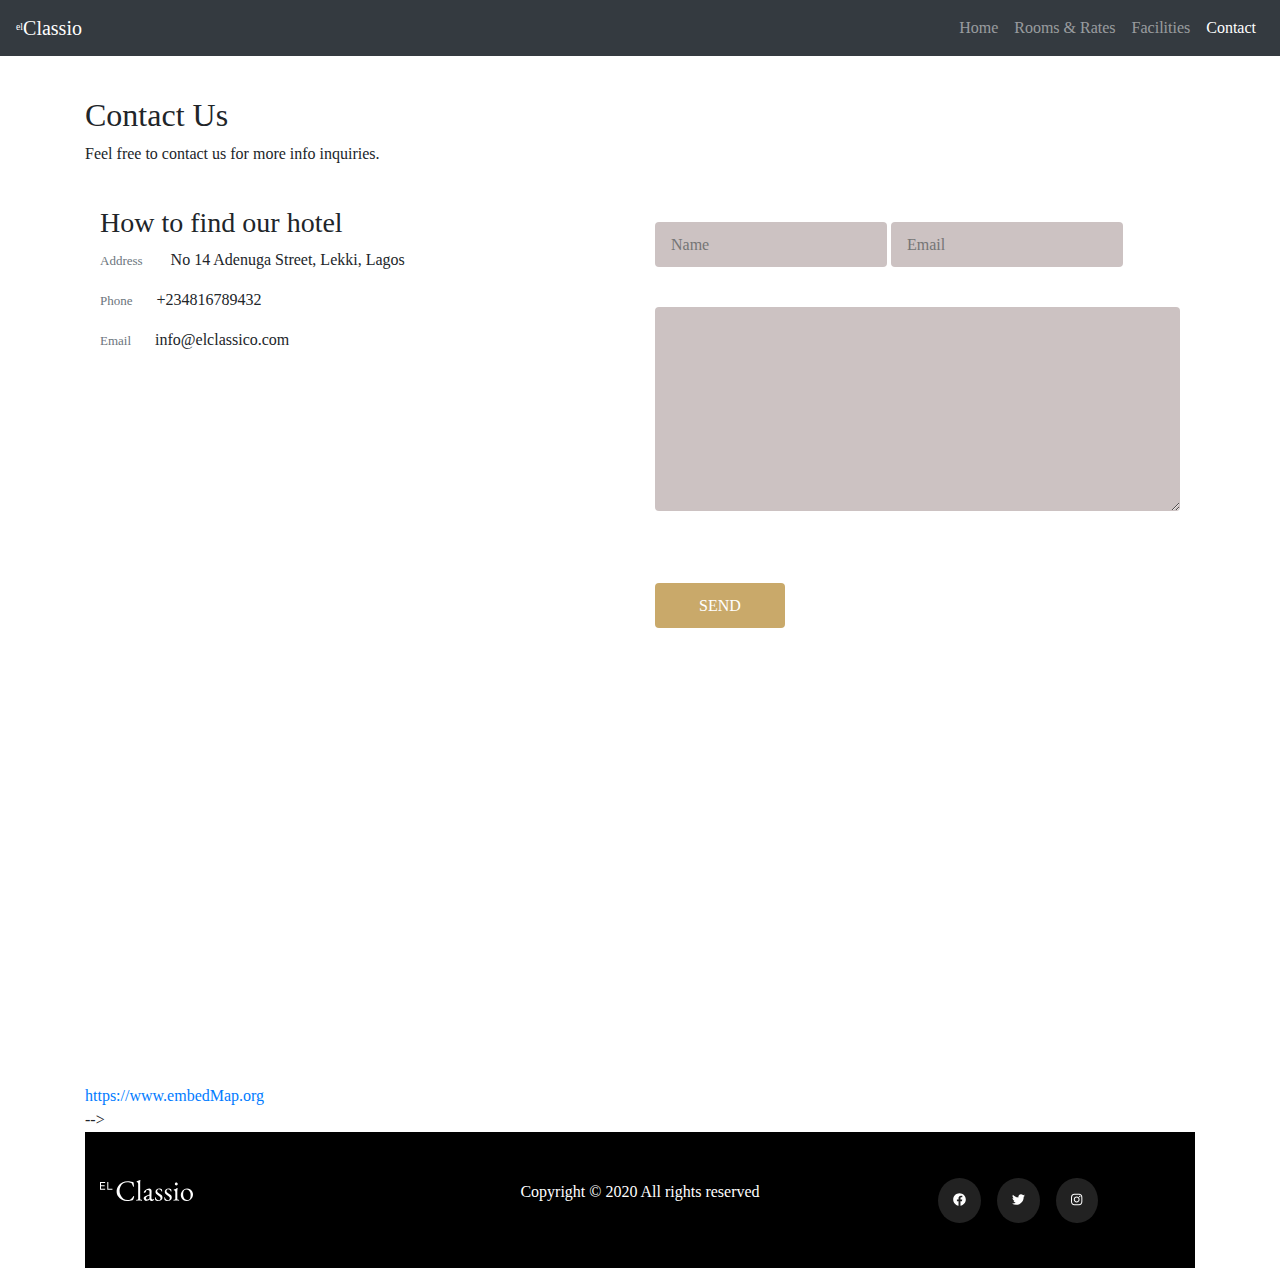
<file: pages/contact.html>
<html lang="en">
<head>
    <meta charset="UTF-8">
    <meta name="viewport" content="width=device-width, initial-scale=1.0">
    <title>Contact | El Classico Hotel</title>
     <!-- BOOTSTRAP CDN -->
     <link rel="stylesheet" href="../css/bootstrap.min.css">
    <!-- CUSTOM CSS -->
    <link rel="stylesheet" href="../css/style.css">
     <!-- CUSTOM CSS -->
     <link rel="stylesheet" href="../css/contact.css">
     <!-- FONT AWESOME CDN -->
     <link rel="stylesheet" href="../css/all.css">
</head>
<body>
     <!-- NAVBAR -->
     <nav class="navbar navbar-expand-lg navbar-dark bg-dark fixed-top">
        <a href="../index.html" class="navbar-brand"><span><sup>el</sup></span>Classio</a>
        <button 
         class="navbar-toggler"
         type="button" 
         data-toggle="collapse"
         arial-controls="navbar" 
         data-target="#navbar" 
         aria-expanded="false" 
         aria-label="Toggle navigation for dropdown"
         >
            <span class="navbar-toggler-icon"></span>
        </button>

        <div class="collapse navbar-collapse" id="navbar">
            <ul class="navbar-nav ml-auto">
                <li class="nav item">
                    <a href="../index.html" class="nav-link">Home</a>
                </li>
                <li class="nav item">
                    <a href="../pages/rooms.html" target="_parent" class="nav-link">Rooms & Rates</a>
                </li>
                <li class="nav item">
                   <a href="../pages/facilities.html" target="_parent"class="nav-link">Facilities</a>
               </li>
               <li class="nav item active">
                   <a href="#" target="_parent" class="nav-link">Contact</a>
               </li>
            </ul> 
        </div>
    </nav>
    
    
<!--CONTACT INTRO -->
  <div class="container mt-5">
    <div class="row mt-5">
        <div class="col-md-12 mt-5">
            <h2>Contact Us</h2>
            <p>Feel free to contact us for more info inquiries.</p>
    </div>
  </div>
    
  <!-- FORM -->
  <div class="container mt-4">
      <div class="row">
          <div class="col-md-6">
              <h3>How to find our hotel</h3>
              <p><span class="text-muted pr-4">Address</span> No 14 Adenuga Street, Lekki, Lagos</p>
              <p><span class="text-muted pr-4">Phone</span>+234816789432</p>
              <p><span class="text-muted pr-4">Email</span>info@elclassico.com</p>
          </div>

          <div class="col-md-6">
                   <form action="" method="POST" class="form-inline-block my-2 my-lg-0">
                    <input 
                    type="text" 
                    placeholder="Name" 
                    name="name" 
                    id="name" 
                    class="px-lg-3 py-lg-3 text-muted">
                    <input
                    type="email" 
                    name="email"  
                    placeholder="Email" 
                    id="email" 
                    class="px-lg-3 py-lg-3 mt-sm-3 mb-sm-3 text-muted">
                    <textarea 
                     name="message" 
                     id="message" 
                     placeholder="Message..." 
                     cols="30" rows="8" 
                     class="mt-4 form-control">
                     </textarea> <br>
                     <button 
                     type="submit" 
                     class="btn mx-0 my-0 my-sm-0 text-uppercase my-lg-5">
                     send
                    </button>
                </form>
          </div>
      </div>
  </div>

  <!-- GOOGLE MAP -->
  <div class="container-fluid mt-5">
      <div class="row">
        <iframe scrolling="no" marginheight="0" marginwidth="0" id="gmap_canvas" src="https://maps.google.com/maps?width=1965&amp;height=360&amp;hl=en&amp;q=No%2014%20Adenuga%20street%20Lekki,%20Lagos%20Nigeria%20Lagos+(El%20Classico%20Hotel%20Location)&amp;t=p&amp;z=12&amp;ie=UTF8&amp;iwloc=B&amp;output=embed" width="1965" height="360" frameborder="0"></iframe> <a href='https://embedmap.org/'>https://www.embedMap.org</a> <script type='text/javascript' src='https://embedmaps.com/google-maps-authorization/script.js?id=2c59347b4ad24071a6b08fb3e6c7114b1f6ce9fe'></script>
      </div>
  </div> -->

    <!-- FOOTER -->
    <div class="container-fluid footer-container">    
        <footer>
            <div class="row py-5">

                <div class="col-md-4">
                   <svg width="93" height="21" viewBox="0 0 93 21" fill="none" xmlns="http://www.w3.org/2000/svg">
                       <path d="M27.01 21C25.2075 21 23.5104 20.5917 21.9188 19.775C20.3272 18.9389 19.0425 17.7722 18.0645 16.275C17.1057 14.7778 16.6263 13.0667 16.6263 11.1417C16.6263 9.29444 17.1345 7.62222 18.1508 6.125C19.1671 4.60833 20.5286 3.4125 22.2352 2.5375C23.9419 1.6625 25.7732 1.225 27.7291 1.225C28.7262 1.225 29.5316 1.28333 30.1453 1.4C30.7781 1.49722 31.6793 1.69167 32.849 1.98333C33.1175 2.06111 33.3093 2.17778 33.4243 2.33333C33.5585 2.48889 33.6448 2.70278 33.6832 2.975C33.8366 4.49167 33.9229 5.60972 33.9421 6.32917C33.9612 6.44583 33.9133 6.55278 33.7982 6.65C33.7024 6.72778 33.5873 6.76667 33.4531 6.76667C33.2038 6.76667 33.0408 6.63056 32.9641 6.35833C32.7532 5.52222 32.5135 4.86111 32.245 4.375C31.9957 3.86944 31.641 3.45139 31.1807 3.12083C30.7014 2.80972 30.1165 2.56667 29.4262 2.39167C28.755 2.21667 28.0263 2.12917 27.2401 2.12917C25.7828 2.12917 24.4692 2.51806 23.2995 3.29583C22.1298 4.07361 21.2093 5.10417 20.5382 6.3875C19.867 7.65139 19.5315 9.00278 19.5315 10.4417C19.5315 12.0556 19.867 13.6111 20.5382 15.1083C21.2093 16.5861 22.1394 17.7917 23.3283 18.725C24.5363 19.6389 25.9074 20.0958 27.4415 20.0958C28.7646 20.0958 29.8768 19.7944 30.7781 19.1917C31.6985 18.5694 32.4943 17.6556 33.1654 16.45C33.223 16.3333 33.3093 16.2458 33.4243 16.1875C33.5394 16.1097 33.6448 16.0708 33.7407 16.0708C33.8558 16.0708 33.9517 16.1097 34.0284 16.1875C34.1051 16.2653 34.1434 16.3819 34.1434 16.5375C34.1434 16.7708 34.0571 17.1986 33.8845 17.8208C33.712 18.4236 33.5394 18.9389 33.3668 19.3667C33.2134 19.6389 33.0983 19.8139 33.0216 19.8917C32.9449 19.9694 32.7532 20.0569 32.4464 20.1542C31.7752 20.4264 30.9506 20.6306 29.9727 20.7667C28.9947 20.9222 28.0072 21 27.01 21Z" fill="white"/>
                       <path d="M36.8461 20.65C36.4626 20.65 36.2708 20.5625 36.2708 20.3875C36.2708 20.2514 36.3187 20.1542 36.4146 20.0958C36.5297 20.0181 36.7023 19.9403 36.9324 19.8625C37.3542 19.7264 37.661 19.6 37.8528 19.4833C38.0637 19.3472 38.1692 19.1042 38.1692 18.7542V4.05417C38.1692 2.82917 37.7282 2.11944 36.8461 1.925C36.7694 1.90556 36.7118 1.86667 36.6735 1.80833C36.6351 1.73056 36.616 1.64306 36.616 1.54583C36.616 1.35139 36.6831 1.23472 36.8173 1.19583C37.5652 1.02083 38.4185 0.729167 39.3773 0.320834L40.0676 0.0583343C40.1443 0.0194448 40.2018 0 40.2402 0C40.2785 0 40.3073 0.0291669 40.3265 0.0875006C40.3648 0.126389 40.384 0.165278 40.384 0.204168C40.384 0.320834 40.3457 0.690278 40.269 1.3125C40.2114 1.93472 40.1827 2.8875 40.1827 4.17083V18.7542C40.1827 19.1042 40.2785 19.3472 40.4703 19.4833C40.6812 19.6 40.9976 19.7264 41.4195 19.8625C41.6496 19.9403 41.8126 20.0181 41.9085 20.0958C42.0235 20.1542 42.0811 20.2514 42.0811 20.3875C42.0811 20.5625 41.8893 20.65 41.5058 20.65C41.0072 20.65 40.5949 20.6208 40.269 20.5625C39.8471 20.5236 39.4827 20.5042 39.1759 20.5042C38.8691 20.5042 38.5048 20.5236 38.0829 20.5625C37.7761 20.6208 37.3638 20.65 36.8461 20.65Z" fill="white"/>
                       <path d="M45.9997 20.9708C45.6737 20.9708 45.3285 20.8347 44.9642 20.5625C44.5998 20.3097 44.293 19.9889 44.0437 19.6C43.8136 19.1917 43.6986 18.8125 43.6986 18.4625C43.6986 17.8597 43.852 17.3833 44.1588 17.0333C44.4848 16.6833 45.0121 16.3528 45.7408 16.0417L48.6747 14.8167C49.039 14.6611 49.2596 14.525 49.3363 14.4083C49.413 14.2917 49.4609 14.0389 49.4801 13.65L49.5376 11.7833C49.5568 11.2583 49.413 10.8208 49.1062 10.4708C48.7993 10.1014 48.3775 9.91667 47.8405 9.91667C47.5529 9.91667 47.2653 9.96528 46.9776 10.0625C46.69 10.1597 46.4503 10.2861 46.2585 10.4417C46.0668 10.5778 45.9709 10.8597 45.9709 11.2875L45.9997 11.8125C45.9997 11.9681 45.7504 12.1819 45.2518 12.4542C44.7724 12.7069 44.3889 12.8333 44.1013 12.8333C44.0054 12.8333 43.9287 12.8139 43.8712 12.775C43.8136 12.7167 43.7849 12.6486 43.7849 12.5708C43.7849 12.2597 43.8807 11.9292 44.0725 11.5792C44.2834 11.2097 44.5711 10.8694 44.9354 10.5583C45.5874 9.95556 46.3161 9.45972 47.1215 9.07083C47.946 8.68194 48.6459 8.4875 49.2212 8.4875C49.9115 8.4875 50.4772 8.74028 50.9183 9.24583C51.3785 9.73195 51.599 10.3444 51.5798 11.0833L51.436 18.0833C51.4168 18.4917 51.5031 18.8222 51.6949 19.075C51.8866 19.3278 52.1455 19.4542 52.4715 19.4542C52.9509 19.4542 53.3057 19.3472 53.5358 19.1333C53.6316 19.0361 53.7083 18.9875 53.7659 18.9875C53.8618 18.9875 53.9385 19.0167 53.996 19.075C54.0535 19.1333 54.0823 19.2111 54.0823 19.3083C54.0823 19.3861 54.0535 19.4931 53.996 19.6292C53.9385 19.7458 53.8618 19.8528 53.7659 19.95C53.4591 20.2611 53.1235 20.5042 52.7591 20.6792C52.414 20.8736 52.088 20.9708 51.7812 20.9708C50.8991 20.9708 50.1992 20.4653 49.6814 19.4542H49.5951C48.9623 19.9792 48.3583 20.3583 47.783 20.5917C47.2077 20.8444 46.6133 20.9708 45.9997 20.9708ZM47.3516 19.5708C48.0227 19.5708 48.5884 19.3375 49.0486 18.8708C49.1637 18.7542 49.25 18.6083 49.3075 18.4333C49.365 18.2583 49.4034 18.0056 49.4226 17.675L49.4801 16.2458V16.0708C49.4801 15.9153 49.4609 15.8083 49.4226 15.75C49.3842 15.6722 49.3171 15.6333 49.2212 15.6333C49.1062 15.6333 48.9144 15.6819 48.6459 15.7792C47.6871 16.1292 46.9968 16.4986 46.5749 16.8875C46.1531 17.2764 45.9421 17.6556 45.9421 18.025C45.9421 18.5111 46.0764 18.8903 46.3448 19.1625C46.6325 19.4347 46.9681 19.5708 47.3516 19.5708Z" fill="white"/>
                       <path d="M58.2649 20.9708C57.6705 20.9708 57.1144 20.8736 56.5966 20.6792C56.0789 20.5042 55.6378 20.2514 55.2735 19.9208C55.1201 19.6097 55.0146 18.8319 54.9571 17.5875C54.9571 17.4125 55.0817 17.325 55.331 17.325C55.542 17.325 55.657 17.3931 55.6762 17.5292C55.9063 18.4236 56.2802 19.0944 56.798 19.5417C57.3349 19.9694 57.9102 20.1833 58.5238 20.1833C59.0799 20.1833 59.5497 19.9986 59.9332 19.6292C60.3359 19.2403 60.5373 18.7639 60.5373 18.2C60.5373 17.6944 60.3647 17.2569 60.0195 16.8875C59.6935 16.4986 59.0895 16.0222 58.2074 15.4583C57.2102 14.8361 56.5007 14.2625 56.0789 13.7375C55.6762 13.1931 55.4748 12.5611 55.4748 11.8417C55.4748 10.8694 55.8104 10.0722 56.4816 9.45C57.1527 8.80833 58.1115 8.4875 59.3579 8.4875C59.8949 8.4875 60.3551 8.54583 60.7386 8.6625C61.1413 8.75972 61.4481 8.88611 61.659 9.04167C61.8124 9.25556 61.9371 9.59583 62.033 10.0625C62.148 10.5097 62.2055 10.9375 62.2055 11.3458C62.2055 11.4819 62.1097 11.55 61.9179 11.55C61.8029 11.55 61.6878 11.5306 61.5727 11.4917C61.4577 11.4333 61.3906 11.3653 61.3714 11.2875C61.1029 10.6264 60.7769 10.1306 60.3934 9.8C60.0291 9.46945 59.5785 9.30417 59.0415 9.30417C58.543 9.30417 58.1115 9.45972 57.7472 9.77083C57.3828 10.0819 57.2007 10.5 57.2007 11.025C57.2007 11.4917 57.3349 11.9 57.6034 12.25C57.891 12.5806 58.4183 12.9694 59.1854 13.4167C60.3934 14.1167 61.2468 14.7486 61.7453 15.3125C62.2439 15.8569 62.4932 16.5569 62.4932 17.4125C62.4932 18.4625 62.1001 19.3181 61.3139 19.9792C60.5277 20.6403 59.5113 20.9708 58.2649 20.9708Z" fill="white"/>
                       <path d="M67.5626 20.9708C66.9681 20.9708 66.412 20.8736 65.8943 20.6792C65.3765 20.5042 64.9355 20.2514 64.5711 19.9208C64.4177 19.6097 64.3123 18.8319 64.2547 17.5875C64.2547 17.4125 64.3794 17.325 64.6287 17.325C64.8396 17.325 64.9547 17.3931 64.9738 17.5292C65.2039 18.4236 65.5779 19.0944 66.0956 19.5417C66.6325 19.9694 67.2078 20.1833 67.8214 20.1833C68.3775 20.1833 68.8473 19.9986 69.2309 19.6292C69.6336 19.2403 69.8349 18.7639 69.8349 18.2C69.8349 17.6944 69.6623 17.2569 69.3171 16.8875C68.9912 16.4986 68.3871 16.0222 67.505 15.4583C66.5079 14.8361 65.7984 14.2625 65.3765 13.7375C64.9738 13.1931 64.7725 12.5611 64.7725 11.8417C64.7725 10.8694 65.1081 10.0722 65.7792 9.45C66.4504 8.80833 67.4091 8.4875 68.6556 8.4875C69.1925 8.4875 69.6527 8.54583 70.0362 8.6625C70.4389 8.75972 70.7457 8.88611 70.9567 9.04167C71.1101 9.25556 71.2347 9.59583 71.3306 10.0625C71.4457 10.5097 71.5032 10.9375 71.5032 11.3458C71.5032 11.4819 71.4073 11.55 71.2156 11.55C71.1005 11.55 70.9854 11.5306 70.8704 11.4917C70.7553 11.4333 70.6882 11.3653 70.669 11.2875C70.4006 10.6264 70.0746 10.1306 69.6911 9.8C69.3267 9.46945 68.8761 9.30417 68.3392 9.30417C67.8406 9.30417 67.4092 9.45972 67.0448 9.77083C66.6805 10.0819 66.4983 10.5 66.4983 11.025C66.4983 11.4917 66.6325 11.9 66.901 12.25C67.1886 12.5806 67.716 12.9694 68.483 13.4167C69.6911 14.1167 70.5444 14.7486 71.043 15.3125C71.5415 15.8569 71.7908 16.5569 71.7908 17.4125C71.7908 18.4625 71.3977 19.3181 70.6115 19.9792C69.8253 20.6403 68.809 20.9708 67.5626 20.9708Z" fill="white"/>
                       <path d="M73.9838 20.65C73.6003 20.65 73.4086 20.5431 73.4086 20.3292C73.4086 20.1931 73.4565 20.0958 73.5524 20.0375C73.6674 19.9792 73.84 19.9208 74.0701 19.8625C74.5112 19.7458 74.8276 19.6194 75.0193 19.4833C75.2111 19.3278 75.307 19.0847 75.307 18.7542V12.425C75.307 11.1417 74.8755 10.4319 74.0126 10.2958C73.8208 10.2764 73.725 10.15 73.725 9.91667C73.725 9.70278 73.8112 9.58611 73.9838 9.56667C75.1536 9.29445 76.1603 8.80833 77.004 8.10833C77.1766 7.97222 77.3108 7.90417 77.4067 7.90417C77.5218 7.90417 77.5793 7.95278 77.5793 8.05C77.5793 8.26389 77.5505 8.63333 77.493 9.15833C77.4738 9.39167 77.4355 9.82917 77.378 10.4708C77.3396 11.0931 77.3204 11.5986 77.3204 11.9875V18.7542C77.3204 19.0653 77.4163 19.2986 77.6081 19.4542C77.819 19.6097 78.1354 19.7458 78.5573 19.8625C78.7874 19.9208 78.9504 19.9792 79.0462 20.0375C79.1613 20.0958 79.2188 20.1931 79.2188 20.3292C79.2188 20.5431 79.0271 20.65 78.6435 20.65C78.1642 20.65 77.7615 20.6208 77.4355 20.5625C77.0136 20.5236 76.6397 20.5042 76.3137 20.5042C76.0069 20.5042 75.6425 20.5236 75.2207 20.5625C74.9139 20.6208 74.5016 20.65 73.9838 20.65ZM76.2849 5.5125C75.8822 5.5125 75.5371 5.37639 75.2494 5.10417C74.981 4.8125 74.8467 4.4625 74.8467 4.05417C74.8467 3.62639 74.981 3.27639 75.2494 3.00417C75.5371 2.7125 75.8822 2.56667 76.2849 2.56667C76.7068 2.56667 77.052 2.7125 77.3204 3.00417C77.6081 3.27639 77.7519 3.62639 77.7519 4.05417C77.7519 4.4625 77.6081 4.8125 77.3204 5.10417C77.052 5.37639 76.7068 5.5125 76.2849 5.5125Z" fill="white"/>
                       <path d="M86.4994 20.9708C85.4447 20.9708 84.4764 20.7181 83.5943 20.2125C82.7314 19.7069 82.041 19.0069 81.5233 18.1125C81.0247 17.2181 80.7754 16.2167 80.7754 15.1083C80.7754 14.0389 81.0535 12.9889 81.6096 11.9583C82.1849 10.9278 82.9519 10.0917 83.9107 9.45C84.8886 8.80833 85.9433 8.4875 87.0747 8.4875C88.1677 8.4875 89.1648 8.75972 90.0661 9.30417C90.9674 9.82917 91.6769 10.5486 92.1946 11.4625C92.7315 12.3569 93 13.3194 93 14.35C93 15.5167 92.7507 16.6056 92.2522 17.6167C91.7536 18.6278 91.0153 19.4444 90.0373 20.0667C89.0594 20.6694 87.8801 20.9708 86.4994 20.9708ZM87.1035 20.0958C88.5416 20.0958 89.5292 19.5611 90.0661 18.4917C90.4496 17.7333 90.6414 16.5861 90.6414 15.05C90.6414 14.1167 90.4688 13.2125 90.1236 12.3375C89.7785 11.4625 89.2991 10.7528 88.6855 10.2083C88.0718 9.66389 87.3719 9.39167 86.5857 9.39167C86.0296 9.39167 85.5502 9.47917 85.1475 9.65417C84.7448 9.82917 84.3805 10.1306 84.0545 10.5583C83.7093 11.0056 83.4696 11.5597 83.3354 12.2208C83.2012 12.8625 83.1341 13.6014 83.1341 14.4375C83.1341 15.4097 83.3066 16.3333 83.6518 17.2083C83.997 18.0639 84.4668 18.7639 85.0612 19.3083C85.6749 19.8333 86.3556 20.0958 87.1035 20.0958Z" fill="white"/>
                       <path d="M4.6741 5.22721V6.19564H1.01122V8.65658H5.15724V9.625H0V1.99154H5.15724V2.95996H1.01122V5.22721H4.6741Z" fill="white"/>
                       <path d="M8.30327 1.99154V8.65658H12.4493V9.625H7.29205V1.99154H8.30327Z" fill="white"/>
                       </svg>           
                </div>
                <div class="col-md-4 mx-auto d-flex flex-column justify-content-center align-items-center">
                       <p class="text-white copyright-text">Copyright &copy; 2020 All rights reserved</p> 
                
                </div>
             <!-- SOCIAL ICONS FROM FONT AWESOME -->
             <div class="col-md-4 d-flex flex-row justify-content-center align-items-center icons">
                <span class="px-lg-3"><a href="#"><i class="fab fa-facebook fa-1x"></i></a></span>
                <span class="pr-lg-3"><a href="#"><i class="fab fa-twitter fa-1x"></i></a></span>
                <span><a href="#"><i class="fab fa-instagram fa-1x"></i></a></span>
              
            </div>
            </div>

        </footer>
    </div>
    


    <!-- JQUERY CDN -->
    <!-- BOOTSTRAP JAVASCRIPT -->
    <!-- FONT AWESOME JAVASCRIPT -->
    <!-- CUSTOM JAVASCRIPT  -->
   
    <script src="../js/jquery3.5.1.min.js"></script>
    <script src="../js/bootstrap.bundle.min.js"></script>
    <script src="../js/all.js"></script>
    <script src="../js/main.js"></script>
</body>
</html>
</file>
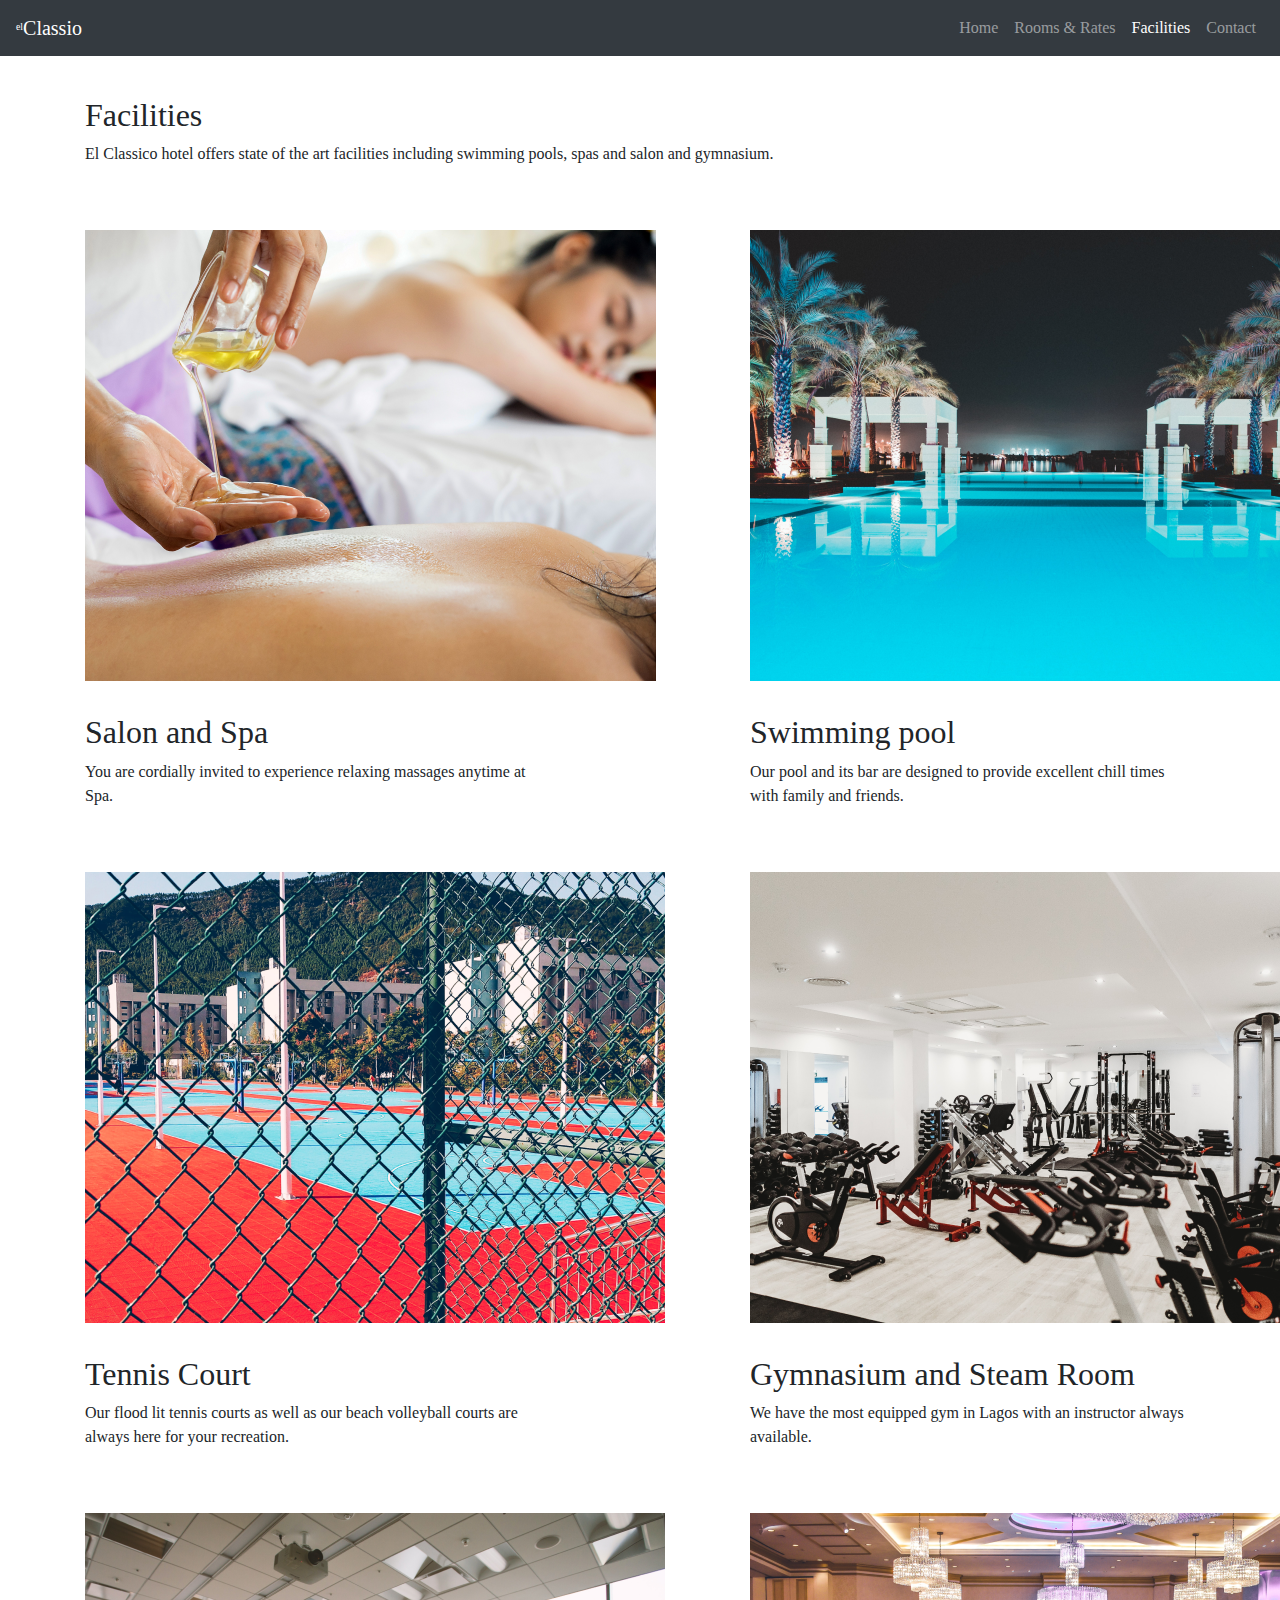
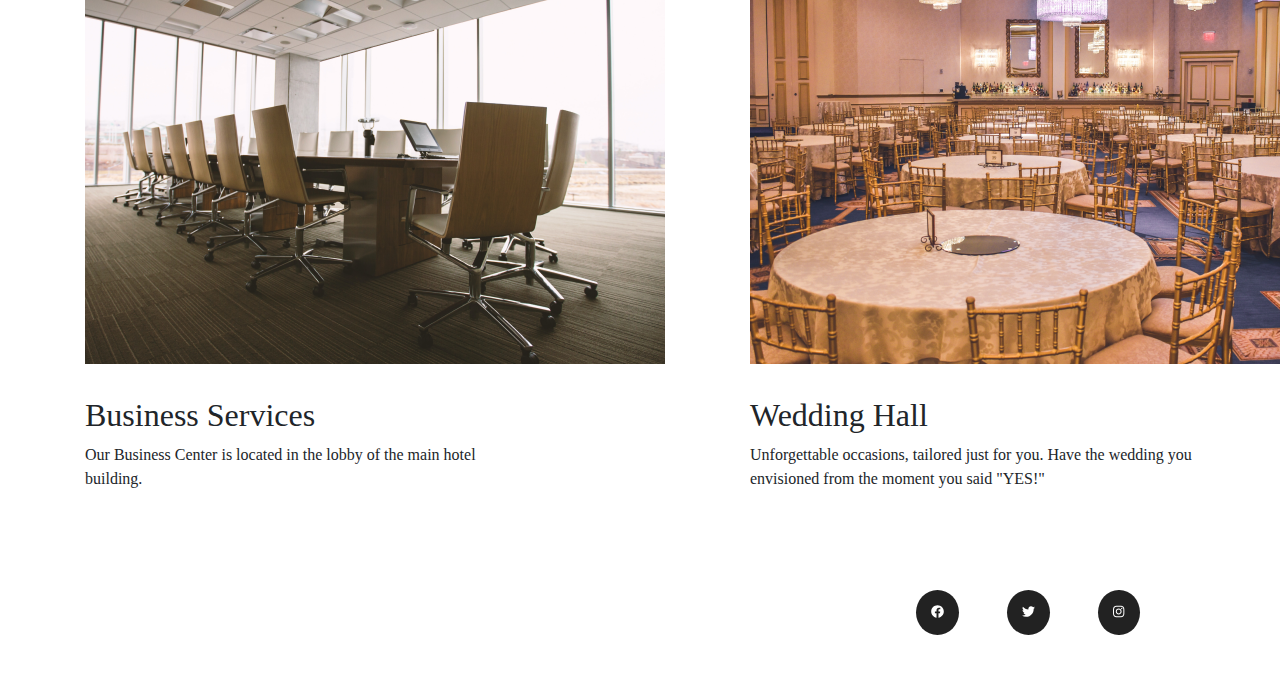
<file: pages/facilities.html>
<html lang="en">
<head>
    <meta charset="UTF-8">
    <meta name="viewport" content="width=device-width, initial-scale=1.0">
    <title>Facilities | El Classico Hotel</title>
     <!-- BOOTSTRAP CDN -->
     <link rel="stylesheet" href="../css/bootstrap.min.css">
     <!-- CUSTOM CSS -->
     <link rel="stylesheet" href="../css/style.css">
     <!-- ROOMS AND RATES CSS -->
     <link rel="stylesheet" href="../css/facilities.css">
     <!-- FONT AWESOME CDN -->
     <link rel="stylesheet" href="../css/all.css">
</head>
<body>
     <!-- NAVBAR -->
     <nav class="navbar navbar-expand-lg navbar-dark bg-dark fixed-top">
        <a href="../index.html" class="navbar-brand"><span><sup>el</sup></span>Classio</a>
        <button 
         class="navbar-toggler"
         type="button" 
         data-toggle="collapse"
         arial-controls="navbar" 
         data-target="#navbar" 
         aria-expanded="false" 
         aria-label="Toggle navigation for dropdown"
         >
            <span class="navbar-toggler-icon"></span>
        </button>

        <div class="collapse navbar-collapse" id="navbar">
            <ul class="navbar-nav ml-auto">
                <li class="nav item">
                    <a href="../index.html" class="nav-link">Home</a>
                </li>
                <li class="nav item">
                    <a href="../pages/rooms.html" target="_parent" class="nav-link">Rooms & Rates</a>
                </li>
                <li class="nav item active">
                   <a href="#" target="_parent"class="nav-link">Facilities</a>
               </li>
               <li class="nav item">
                   <a href="../pages/contact.html" target="_parent" class="nav-link">Contact</a>
               </li>
            </ul> 
        </div>
    </nav>

    <!-- FACILITIES INTRO -->
  <div class="container mt-5">
    <div class="row mt-5">
        <div class="col-md-12 mt-5">
            <h2>Facilities</h2>
            <p>El Classico hotel offers state of the art facilities including swimming pools, spas and salon and gymnasium.</p>
        </div>
    </div>
  </div>

  <!-- FACILITIES -->
  <div class="container mt-5">
      <div class="row">
          <div class="col-md-5">
              <div>
                  <img src="../assets/Mask Group(12).png" alt="">
              </div>
              <h2 class="mb-2 mt-4 pt-2">Salon and Spa</h2>
              <p  class="mb-5 pb-3">You are cordially invited to experience relaxing massages anytime at Spa.</p>

          </div>
          <div class="col-md-2"> </div>

          <div class="col-md-5">
            <div>
                <img src="../assets/Mask Group(13).png" alt="">
            </div>
            <h2 class="mb-2 mt-4 pt-2">Swimming pool</h2>
            <p class="mb-5 pb-3">Our pool and its bar are designed to provide excellent chill times with family and friends.</p>

        </div>
      </div>

      <div class="row">
        <div class="col-md-5">
            <div>
                <img src="../assets/Mask Group(14).png" alt="">
            </div>
            <h2 class="mb-2 mt-4 pt-2">Tennis Court</h2>
            <p class="mb-5 pb-3">Our flood lit tennis courts as well as our beach volleyball courts are always here for your recreation.</p>

        </div>
        <div class="col-md-2"> </div>

        <div class="col-md-5">
          <div>
              <img src="../assets/Mask Group(15).png" alt="">
          </div>
          <h2 class="mb-2 mt-4 pt-2">Gymnasium and Steam Room</h2>
          <p class="mb-5 pb-3">We have the most equipped gym in Lagos with an instructor always available.</p>

      </div>
    </div>

    <div class="row">
        <div class="col-md-5">
            <div>
                <img src="../assets/Mask Group(16).png" alt="">
            </div>
            <h2 class="mb-2 mt-4 pt-2">Business Services</h2>
            <p class="mb-5 pb-3">Our Business Center is located in the lobby of the main hotel building.</p>

        </div>
        <div class="col-md-2"> </div>

        <div class="col-md-5">
          <div>
              <img src="../assets/Mask Group(17).png" alt="">
          </div>
          <h2 class="mb-2 mt-4 pt-2">Wedding Hall</h2>
          <p class="mb-5 pb-3">Unforgettable occasions, tailored just for you. Have the wedding you envisioned from the moment you said "YES!"</p>

      </div>
    </div>
  </div>


  <!-- FOOTER -->
  <div class="container-fluid">    
    <footer>
        <div class="row py-5">

            <div class="col-md-4">
               <svg width="93" height="21" viewBox="0 0 93 21" fill="none" xmlns="http://www.w3.org/2000/svg">
                   <path d="M27.01 21C25.2075 21 23.5104 20.5917 21.9188 19.775C20.3272 18.9389 19.0425 17.7722 18.0645 16.275C17.1057 14.7778 16.6263 13.0667 16.6263 11.1417C16.6263 9.29444 17.1345 7.62222 18.1508 6.125C19.1671 4.60833 20.5286 3.4125 22.2352 2.5375C23.9419 1.6625 25.7732 1.225 27.7291 1.225C28.7262 1.225 29.5316 1.28333 30.1453 1.4C30.7781 1.49722 31.6793 1.69167 32.849 1.98333C33.1175 2.06111 33.3093 2.17778 33.4243 2.33333C33.5585 2.48889 33.6448 2.70278 33.6832 2.975C33.8366 4.49167 33.9229 5.60972 33.9421 6.32917C33.9612 6.44583 33.9133 6.55278 33.7982 6.65C33.7024 6.72778 33.5873 6.76667 33.4531 6.76667C33.2038 6.76667 33.0408 6.63056 32.9641 6.35833C32.7532 5.52222 32.5135 4.86111 32.245 4.375C31.9957 3.86944 31.641 3.45139 31.1807 3.12083C30.7014 2.80972 30.1165 2.56667 29.4262 2.39167C28.755 2.21667 28.0263 2.12917 27.2401 2.12917C25.7828 2.12917 24.4692 2.51806 23.2995 3.29583C22.1298 4.07361 21.2093 5.10417 20.5382 6.3875C19.867 7.65139 19.5315 9.00278 19.5315 10.4417C19.5315 12.0556 19.867 13.6111 20.5382 15.1083C21.2093 16.5861 22.1394 17.7917 23.3283 18.725C24.5363 19.6389 25.9074 20.0958 27.4415 20.0958C28.7646 20.0958 29.8768 19.7944 30.7781 19.1917C31.6985 18.5694 32.4943 17.6556 33.1654 16.45C33.223 16.3333 33.3093 16.2458 33.4243 16.1875C33.5394 16.1097 33.6448 16.0708 33.7407 16.0708C33.8558 16.0708 33.9517 16.1097 34.0284 16.1875C34.1051 16.2653 34.1434 16.3819 34.1434 16.5375C34.1434 16.7708 34.0571 17.1986 33.8845 17.8208C33.712 18.4236 33.5394 18.9389 33.3668 19.3667C33.2134 19.6389 33.0983 19.8139 33.0216 19.8917C32.9449 19.9694 32.7532 20.0569 32.4464 20.1542C31.7752 20.4264 30.9506 20.6306 29.9727 20.7667C28.9947 20.9222 28.0072 21 27.01 21Z" fill="white"/>
                   <path d="M36.8461 20.65C36.4626 20.65 36.2708 20.5625 36.2708 20.3875C36.2708 20.2514 36.3187 20.1542 36.4146 20.0958C36.5297 20.0181 36.7023 19.9403 36.9324 19.8625C37.3542 19.7264 37.661 19.6 37.8528 19.4833C38.0637 19.3472 38.1692 19.1042 38.1692 18.7542V4.05417C38.1692 2.82917 37.7282 2.11944 36.8461 1.925C36.7694 1.90556 36.7118 1.86667 36.6735 1.80833C36.6351 1.73056 36.616 1.64306 36.616 1.54583C36.616 1.35139 36.6831 1.23472 36.8173 1.19583C37.5652 1.02083 38.4185 0.729167 39.3773 0.320834L40.0676 0.0583343C40.1443 0.0194448 40.2018 0 40.2402 0C40.2785 0 40.3073 0.0291669 40.3265 0.0875006C40.3648 0.126389 40.384 0.165278 40.384 0.204168C40.384 0.320834 40.3457 0.690278 40.269 1.3125C40.2114 1.93472 40.1827 2.8875 40.1827 4.17083V18.7542C40.1827 19.1042 40.2785 19.3472 40.4703 19.4833C40.6812 19.6 40.9976 19.7264 41.4195 19.8625C41.6496 19.9403 41.8126 20.0181 41.9085 20.0958C42.0235 20.1542 42.0811 20.2514 42.0811 20.3875C42.0811 20.5625 41.8893 20.65 41.5058 20.65C41.0072 20.65 40.5949 20.6208 40.269 20.5625C39.8471 20.5236 39.4827 20.5042 39.1759 20.5042C38.8691 20.5042 38.5048 20.5236 38.0829 20.5625C37.7761 20.6208 37.3638 20.65 36.8461 20.65Z" fill="white"/>
                   <path d="M45.9997 20.9708C45.6737 20.9708 45.3285 20.8347 44.9642 20.5625C44.5998 20.3097 44.293 19.9889 44.0437 19.6C43.8136 19.1917 43.6986 18.8125 43.6986 18.4625C43.6986 17.8597 43.852 17.3833 44.1588 17.0333C44.4848 16.6833 45.0121 16.3528 45.7408 16.0417L48.6747 14.8167C49.039 14.6611 49.2596 14.525 49.3363 14.4083C49.413 14.2917 49.4609 14.0389 49.4801 13.65L49.5376 11.7833C49.5568 11.2583 49.413 10.8208 49.1062 10.4708C48.7993 10.1014 48.3775 9.91667 47.8405 9.91667C47.5529 9.91667 47.2653 9.96528 46.9776 10.0625C46.69 10.1597 46.4503 10.2861 46.2585 10.4417C46.0668 10.5778 45.9709 10.8597 45.9709 11.2875L45.9997 11.8125C45.9997 11.9681 45.7504 12.1819 45.2518 12.4542C44.7724 12.7069 44.3889 12.8333 44.1013 12.8333C44.0054 12.8333 43.9287 12.8139 43.8712 12.775C43.8136 12.7167 43.7849 12.6486 43.7849 12.5708C43.7849 12.2597 43.8807 11.9292 44.0725 11.5792C44.2834 11.2097 44.5711 10.8694 44.9354 10.5583C45.5874 9.95556 46.3161 9.45972 47.1215 9.07083C47.946 8.68194 48.6459 8.4875 49.2212 8.4875C49.9115 8.4875 50.4772 8.74028 50.9183 9.24583C51.3785 9.73195 51.599 10.3444 51.5798 11.0833L51.436 18.0833C51.4168 18.4917 51.5031 18.8222 51.6949 19.075C51.8866 19.3278 52.1455 19.4542 52.4715 19.4542C52.9509 19.4542 53.3057 19.3472 53.5358 19.1333C53.6316 19.0361 53.7083 18.9875 53.7659 18.9875C53.8618 18.9875 53.9385 19.0167 53.996 19.075C54.0535 19.1333 54.0823 19.2111 54.0823 19.3083C54.0823 19.3861 54.0535 19.4931 53.996 19.6292C53.9385 19.7458 53.8618 19.8528 53.7659 19.95C53.4591 20.2611 53.1235 20.5042 52.7591 20.6792C52.414 20.8736 52.088 20.9708 51.7812 20.9708C50.8991 20.9708 50.1992 20.4653 49.6814 19.4542H49.5951C48.9623 19.9792 48.3583 20.3583 47.783 20.5917C47.2077 20.8444 46.6133 20.9708 45.9997 20.9708ZM47.3516 19.5708C48.0227 19.5708 48.5884 19.3375 49.0486 18.8708C49.1637 18.7542 49.25 18.6083 49.3075 18.4333C49.365 18.2583 49.4034 18.0056 49.4226 17.675L49.4801 16.2458V16.0708C49.4801 15.9153 49.4609 15.8083 49.4226 15.75C49.3842 15.6722 49.3171 15.6333 49.2212 15.6333C49.1062 15.6333 48.9144 15.6819 48.6459 15.7792C47.6871 16.1292 46.9968 16.4986 46.5749 16.8875C46.1531 17.2764 45.9421 17.6556 45.9421 18.025C45.9421 18.5111 46.0764 18.8903 46.3448 19.1625C46.6325 19.4347 46.9681 19.5708 47.3516 19.5708Z" fill="white"/>
                   <path d="M58.2649 20.9708C57.6705 20.9708 57.1144 20.8736 56.5966 20.6792C56.0789 20.5042 55.6378 20.2514 55.2735 19.9208C55.1201 19.6097 55.0146 18.8319 54.9571 17.5875C54.9571 17.4125 55.0817 17.325 55.331 17.325C55.542 17.325 55.657 17.3931 55.6762 17.5292C55.9063 18.4236 56.2802 19.0944 56.798 19.5417C57.3349 19.9694 57.9102 20.1833 58.5238 20.1833C59.0799 20.1833 59.5497 19.9986 59.9332 19.6292C60.3359 19.2403 60.5373 18.7639 60.5373 18.2C60.5373 17.6944 60.3647 17.2569 60.0195 16.8875C59.6935 16.4986 59.0895 16.0222 58.2074 15.4583C57.2102 14.8361 56.5007 14.2625 56.0789 13.7375C55.6762 13.1931 55.4748 12.5611 55.4748 11.8417C55.4748 10.8694 55.8104 10.0722 56.4816 9.45C57.1527 8.80833 58.1115 8.4875 59.3579 8.4875C59.8949 8.4875 60.3551 8.54583 60.7386 8.6625C61.1413 8.75972 61.4481 8.88611 61.659 9.04167C61.8124 9.25556 61.9371 9.59583 62.033 10.0625C62.148 10.5097 62.2055 10.9375 62.2055 11.3458C62.2055 11.4819 62.1097 11.55 61.9179 11.55C61.8029 11.55 61.6878 11.5306 61.5727 11.4917C61.4577 11.4333 61.3906 11.3653 61.3714 11.2875C61.1029 10.6264 60.7769 10.1306 60.3934 9.8C60.0291 9.46945 59.5785 9.30417 59.0415 9.30417C58.543 9.30417 58.1115 9.45972 57.7472 9.77083C57.3828 10.0819 57.2007 10.5 57.2007 11.025C57.2007 11.4917 57.3349 11.9 57.6034 12.25C57.891 12.5806 58.4183 12.9694 59.1854 13.4167C60.3934 14.1167 61.2468 14.7486 61.7453 15.3125C62.2439 15.8569 62.4932 16.5569 62.4932 17.4125C62.4932 18.4625 62.1001 19.3181 61.3139 19.9792C60.5277 20.6403 59.5113 20.9708 58.2649 20.9708Z" fill="white"/>
                   <path d="M67.5626 20.9708C66.9681 20.9708 66.412 20.8736 65.8943 20.6792C65.3765 20.5042 64.9355 20.2514 64.5711 19.9208C64.4177 19.6097 64.3123 18.8319 64.2547 17.5875C64.2547 17.4125 64.3794 17.325 64.6287 17.325C64.8396 17.325 64.9547 17.3931 64.9738 17.5292C65.2039 18.4236 65.5779 19.0944 66.0956 19.5417C66.6325 19.9694 67.2078 20.1833 67.8214 20.1833C68.3775 20.1833 68.8473 19.9986 69.2309 19.6292C69.6336 19.2403 69.8349 18.7639 69.8349 18.2C69.8349 17.6944 69.6623 17.2569 69.3171 16.8875C68.9912 16.4986 68.3871 16.0222 67.505 15.4583C66.5079 14.8361 65.7984 14.2625 65.3765 13.7375C64.9738 13.1931 64.7725 12.5611 64.7725 11.8417C64.7725 10.8694 65.1081 10.0722 65.7792 9.45C66.4504 8.80833 67.4091 8.4875 68.6556 8.4875C69.1925 8.4875 69.6527 8.54583 70.0362 8.6625C70.4389 8.75972 70.7457 8.88611 70.9567 9.04167C71.1101 9.25556 71.2347 9.59583 71.3306 10.0625C71.4457 10.5097 71.5032 10.9375 71.5032 11.3458C71.5032 11.4819 71.4073 11.55 71.2156 11.55C71.1005 11.55 70.9854 11.5306 70.8704 11.4917C70.7553 11.4333 70.6882 11.3653 70.669 11.2875C70.4006 10.6264 70.0746 10.1306 69.6911 9.8C69.3267 9.46945 68.8761 9.30417 68.3392 9.30417C67.8406 9.30417 67.4092 9.45972 67.0448 9.77083C66.6805 10.0819 66.4983 10.5 66.4983 11.025C66.4983 11.4917 66.6325 11.9 66.901 12.25C67.1886 12.5806 67.716 12.9694 68.483 13.4167C69.6911 14.1167 70.5444 14.7486 71.043 15.3125C71.5415 15.8569 71.7908 16.5569 71.7908 17.4125C71.7908 18.4625 71.3977 19.3181 70.6115 19.9792C69.8253 20.6403 68.809 20.9708 67.5626 20.9708Z" fill="white"/>
                   <path d="M73.9838 20.65C73.6003 20.65 73.4086 20.5431 73.4086 20.3292C73.4086 20.1931 73.4565 20.0958 73.5524 20.0375C73.6674 19.9792 73.84 19.9208 74.0701 19.8625C74.5112 19.7458 74.8276 19.6194 75.0193 19.4833C75.2111 19.3278 75.307 19.0847 75.307 18.7542V12.425C75.307 11.1417 74.8755 10.4319 74.0126 10.2958C73.8208 10.2764 73.725 10.15 73.725 9.91667C73.725 9.70278 73.8112 9.58611 73.9838 9.56667C75.1536 9.29445 76.1603 8.80833 77.004 8.10833C77.1766 7.97222 77.3108 7.90417 77.4067 7.90417C77.5218 7.90417 77.5793 7.95278 77.5793 8.05C77.5793 8.26389 77.5505 8.63333 77.493 9.15833C77.4738 9.39167 77.4355 9.82917 77.378 10.4708C77.3396 11.0931 77.3204 11.5986 77.3204 11.9875V18.7542C77.3204 19.0653 77.4163 19.2986 77.6081 19.4542C77.819 19.6097 78.1354 19.7458 78.5573 19.8625C78.7874 19.9208 78.9504 19.9792 79.0462 20.0375C79.1613 20.0958 79.2188 20.1931 79.2188 20.3292C79.2188 20.5431 79.0271 20.65 78.6435 20.65C78.1642 20.65 77.7615 20.6208 77.4355 20.5625C77.0136 20.5236 76.6397 20.5042 76.3137 20.5042C76.0069 20.5042 75.6425 20.5236 75.2207 20.5625C74.9139 20.6208 74.5016 20.65 73.9838 20.65ZM76.2849 5.5125C75.8822 5.5125 75.5371 5.37639 75.2494 5.10417C74.981 4.8125 74.8467 4.4625 74.8467 4.05417C74.8467 3.62639 74.981 3.27639 75.2494 3.00417C75.5371 2.7125 75.8822 2.56667 76.2849 2.56667C76.7068 2.56667 77.052 2.7125 77.3204 3.00417C77.6081 3.27639 77.7519 3.62639 77.7519 4.05417C77.7519 4.4625 77.6081 4.8125 77.3204 5.10417C77.052 5.37639 76.7068 5.5125 76.2849 5.5125Z" fill="white"/>
                   <path d="M86.4994 20.9708C85.4447 20.9708 84.4764 20.7181 83.5943 20.2125C82.7314 19.7069 82.041 19.0069 81.5233 18.1125C81.0247 17.2181 80.7754 16.2167 80.7754 15.1083C80.7754 14.0389 81.0535 12.9889 81.6096 11.9583C82.1849 10.9278 82.9519 10.0917 83.9107 9.45C84.8886 8.80833 85.9433 8.4875 87.0747 8.4875C88.1677 8.4875 89.1648 8.75972 90.0661 9.30417C90.9674 9.82917 91.6769 10.5486 92.1946 11.4625C92.7315 12.3569 93 13.3194 93 14.35C93 15.5167 92.7507 16.6056 92.2522 17.6167C91.7536 18.6278 91.0153 19.4444 90.0373 20.0667C89.0594 20.6694 87.8801 20.9708 86.4994 20.9708ZM87.1035 20.0958C88.5416 20.0958 89.5292 19.5611 90.0661 18.4917C90.4496 17.7333 90.6414 16.5861 90.6414 15.05C90.6414 14.1167 90.4688 13.2125 90.1236 12.3375C89.7785 11.4625 89.2991 10.7528 88.6855 10.2083C88.0718 9.66389 87.3719 9.39167 86.5857 9.39167C86.0296 9.39167 85.5502 9.47917 85.1475 9.65417C84.7448 9.82917 84.3805 10.1306 84.0545 10.5583C83.7093 11.0056 83.4696 11.5597 83.3354 12.2208C83.2012 12.8625 83.1341 13.6014 83.1341 14.4375C83.1341 15.4097 83.3066 16.3333 83.6518 17.2083C83.997 18.0639 84.4668 18.7639 85.0612 19.3083C85.6749 19.8333 86.3556 20.0958 87.1035 20.0958Z" fill="white"/>
                   <path d="M4.6741 5.22721V6.19564H1.01122V8.65658H5.15724V9.625H0V1.99154H5.15724V2.95996H1.01122V5.22721H4.6741Z" fill="white"/>
                   <path d="M8.30327 1.99154V8.65658H12.4493V9.625H7.29205V1.99154H8.30327Z" fill="white"/>
                   </svg>           
            </div>
            <div class="col-md-4 mx-auto">
                <div>
                   <p class="text-white">Copyright &copy; 2020 All rights reserved</p> 
                </div>

            </div>
           <!-- SOCIAL ICONS FROM FONT AWESOME -->
         <div class="col-md-4 d-flex flex-row mx-auto">
            <span class="px-5"><a href="#"><i class="fab fa-facebook fa-1x"></i></a></span>
            <span class="pr-5"><a href="#"><i class="fab fa-twitter fa-1x"></i></a></span>
            <span class="pr-5"><a href="#"><i class="fab fa-instagram fa-1x"></i></a></span>
          
        </div>
        </div>

    </footer>
</div>

  
    <!-- JQUERY CDN -->
    <!-- BOOTSTRAP JAVASCRIPT -->
    <!-- FONT AWESOME JAVASCRIPT -->
    <!-- CUSTOM JAVASCRIPT  -->
   
    <script src="../js/jquery3.5.1.min.js"></script>
    <script src="../js/bootstrap.bundle.min.js"></script>
    <script src="../js/all.js"></script>
    <script src="../js/main.js"></script>
    
</body>
</html>
</file>
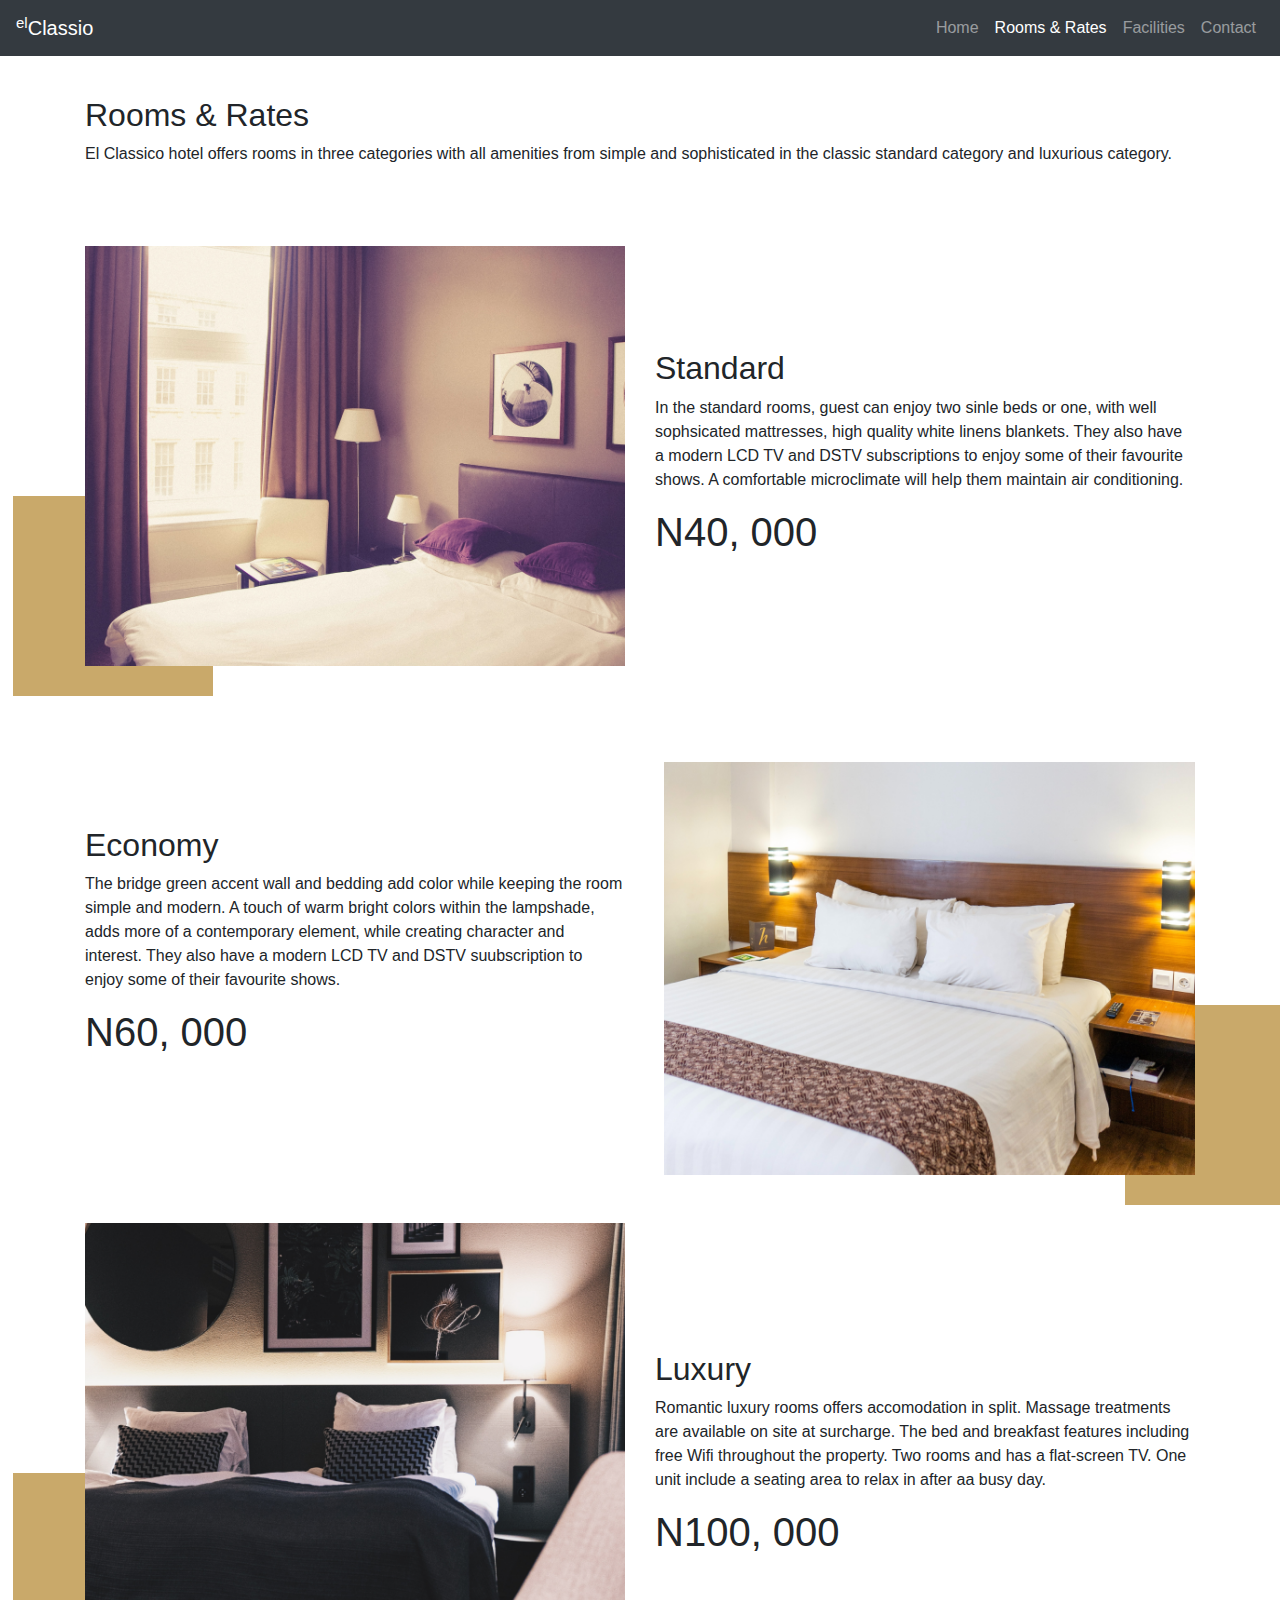
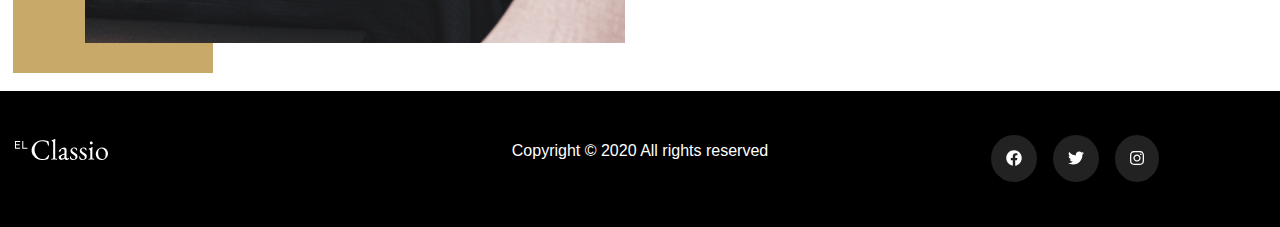
<file: pages/rooms.html>
<html lang="en">
<head>
    <meta charset="UTF-8">
    <meta name="viewport" content="width=device-width, initial-scale=1.0">
    <title>Rooms and Rates | El Classico Hotel</title>
     <!-- BOOTSTRAP CDN -->
     <link rel="stylesheet" href="../css/bootstrap.min.css">
     <!-- ROOMS CSS -->
     <link rel="stylesheet" href="../css/rooms.css">
     <!-- FONT AWESOME CDN -->
     <link rel="stylesheet" href="../css/all.css">
</head>
<body>
     <!-- NAVBAR -->
     <nav class="navbar navbar-expand-lg navbar-dark bg-dark fixed-top">
        <a href="../index.html" class="navbar-brand"><span><sup>el</sup></span>Classio</a>
        <button 
         class="navbar-toggler"
         type="button" 
         data-toggle="collapse"
         arial-controls="navbar" 
         data-target="#navbar" 
         aria-expanded="false" 
         aria-label="Toggle navigation for dropdown"
         >
            <span class="navbar-toggler-icon"></span>
        </button>

        <div class="collapse navbar-collapse" id="navbar">
            <ul class="navbar-nav ml-auto">
                <li class="nav item">
                    <a href="../index.html" class="nav-link">Home</a>
                </li>
                <li class="nav item active">
                    <a href="#" target="_parent" class="nav-link">Rooms & Rates</a>
                </li>
                <li class="nav item">
                   <a href="../pages/facilities.html" target="_parent"class="nav-link">Facilities</a>
               </li>
               <li class="nav item">
                   <a href="../pages/contact.html" target="_parent" class="nav-link">Contact</a>
               </li>
            </ul> 
        </div>
    </nav>

     <!-- ROOMS AND RATES INTRO -->
  <div class="container mt-5">
    <div class="row mt-5">
        <div class="col-md-12 mt-5">
            <h2>Rooms & Rates</h2>
            <p>El Classico hotel offers rooms in three categories with all amenities from simple and 
                sophisticated in the classic standard category and luxurious category.
            </p>
        </div>
    </div>
  </div>
    
    <!-- ROOMS AND RATES -->
    <div class="container mt-3">
        <div class="row">    
            <div class="col-md-6 mt-5">
                <div class="img-wrapper-left">
                    <img src="../assets/Mask Group(1).png" alt="">
                    <span></span>
                </div>
            </div>
            
            <div class="col-md-6 mt-5 d-flex flex-column justify-content-center align-content-center">
                <h2>Standard</h2>
                <p>In the standard rooms, guest can enjoy two sinle beds or one, with well sophsicated mattresses, high quality
                 white linens blankets. They also have a modern LCD TV and DSTV subscriptions to enjoy some of their favourite shows.
                A comfortable microclimate will help them maintain air conditioning. </p>

                <h1>N40, 000</h1>
            </div>
        </div>

            <div class="row mt-5 mb-5">  
                <div class="col-md-6 d-flex flex-column justify-content-center align-content-center">
                    <h2>Economy</h2>
                    <p>The bridge green accent wall and bedding add color while keeping the room simple and modern. A touch of warm bright colors within
                        the lampshade, adds more of a contemporary element, while creating character and interest. They also have a modern LCD TV and DSTV suubscription to enjoy some of their
                        favourite shows.
                    </p>
    
                    <h1>N60, 000</h1>
                </div>
                <div class="col col-md-6 mt-5 pl-4">
                    <div class="img-wrapper-right">
                        <img src="../assets/Mask Group(2).png" alt="">
                        <span></span>
                    </div>
                  
                </div>
            </div>   
       

            <div class="row mt-5 mb-5">  
                <div class="col-md-6">
                    <div class="img-wrapper-left">
                        <img src="../assets/Mask Group(3).png" alt="">
                        <span></span>
                    </div>
                  
                </div>
                <div class="col-md-6 mt-5 d-flex flex-column justify-content-center align-content-center">
                    <h2>Luxury</h2>
                    <p>Romantic luxury rooms offers accomodation in split. Massage treatments are available 
                        on site at surcharge. The bed and breakfast features including free Wifi throughout the property.
                        Two rooms and has a flat-screen TV. One unit include a seating area to relax in after aa busy day.   
                    </p>
    
                    <h1>N100, 000</h1>
                </div>
            </div>  

    </div>

     <!-- FOOTER -->
     <div class="container-fluid footer-container">    
        <footer>
            <div class="row py-5">

                <div class="col-md-4">
                   <svg width="93" height="21" viewBox="0 0 93 21" fill="none" xmlns="http://www.w3.org/2000/svg">
                       <path d="M27.01 21C25.2075 21 23.5104 20.5917 21.9188 19.775C20.3272 18.9389 19.0425 17.7722 18.0645 16.275C17.1057 14.7778 16.6263 13.0667 16.6263 11.1417C16.6263 9.29444 17.1345 7.62222 18.1508 6.125C19.1671 4.60833 20.5286 3.4125 22.2352 2.5375C23.9419 1.6625 25.7732 1.225 27.7291 1.225C28.7262 1.225 29.5316 1.28333 30.1453 1.4C30.7781 1.49722 31.6793 1.69167 32.849 1.98333C33.1175 2.06111 33.3093 2.17778 33.4243 2.33333C33.5585 2.48889 33.6448 2.70278 33.6832 2.975C33.8366 4.49167 33.9229 5.60972 33.9421 6.32917C33.9612 6.44583 33.9133 6.55278 33.7982 6.65C33.7024 6.72778 33.5873 6.76667 33.4531 6.76667C33.2038 6.76667 33.0408 6.63056 32.9641 6.35833C32.7532 5.52222 32.5135 4.86111 32.245 4.375C31.9957 3.86944 31.641 3.45139 31.1807 3.12083C30.7014 2.80972 30.1165 2.56667 29.4262 2.39167C28.755 2.21667 28.0263 2.12917 27.2401 2.12917C25.7828 2.12917 24.4692 2.51806 23.2995 3.29583C22.1298 4.07361 21.2093 5.10417 20.5382 6.3875C19.867 7.65139 19.5315 9.00278 19.5315 10.4417C19.5315 12.0556 19.867 13.6111 20.5382 15.1083C21.2093 16.5861 22.1394 17.7917 23.3283 18.725C24.5363 19.6389 25.9074 20.0958 27.4415 20.0958C28.7646 20.0958 29.8768 19.7944 30.7781 19.1917C31.6985 18.5694 32.4943 17.6556 33.1654 16.45C33.223 16.3333 33.3093 16.2458 33.4243 16.1875C33.5394 16.1097 33.6448 16.0708 33.7407 16.0708C33.8558 16.0708 33.9517 16.1097 34.0284 16.1875C34.1051 16.2653 34.1434 16.3819 34.1434 16.5375C34.1434 16.7708 34.0571 17.1986 33.8845 17.8208C33.712 18.4236 33.5394 18.9389 33.3668 19.3667C33.2134 19.6389 33.0983 19.8139 33.0216 19.8917C32.9449 19.9694 32.7532 20.0569 32.4464 20.1542C31.7752 20.4264 30.9506 20.6306 29.9727 20.7667C28.9947 20.9222 28.0072 21 27.01 21Z" fill="white"/>
                       <path d="M36.8461 20.65C36.4626 20.65 36.2708 20.5625 36.2708 20.3875C36.2708 20.2514 36.3187 20.1542 36.4146 20.0958C36.5297 20.0181 36.7023 19.9403 36.9324 19.8625C37.3542 19.7264 37.661 19.6 37.8528 19.4833C38.0637 19.3472 38.1692 19.1042 38.1692 18.7542V4.05417C38.1692 2.82917 37.7282 2.11944 36.8461 1.925C36.7694 1.90556 36.7118 1.86667 36.6735 1.80833C36.6351 1.73056 36.616 1.64306 36.616 1.54583C36.616 1.35139 36.6831 1.23472 36.8173 1.19583C37.5652 1.02083 38.4185 0.729167 39.3773 0.320834L40.0676 0.0583343C40.1443 0.0194448 40.2018 0 40.2402 0C40.2785 0 40.3073 0.0291669 40.3265 0.0875006C40.3648 0.126389 40.384 0.165278 40.384 0.204168C40.384 0.320834 40.3457 0.690278 40.269 1.3125C40.2114 1.93472 40.1827 2.8875 40.1827 4.17083V18.7542C40.1827 19.1042 40.2785 19.3472 40.4703 19.4833C40.6812 19.6 40.9976 19.7264 41.4195 19.8625C41.6496 19.9403 41.8126 20.0181 41.9085 20.0958C42.0235 20.1542 42.0811 20.2514 42.0811 20.3875C42.0811 20.5625 41.8893 20.65 41.5058 20.65C41.0072 20.65 40.5949 20.6208 40.269 20.5625C39.8471 20.5236 39.4827 20.5042 39.1759 20.5042C38.8691 20.5042 38.5048 20.5236 38.0829 20.5625C37.7761 20.6208 37.3638 20.65 36.8461 20.65Z" fill="white"/>
                       <path d="M45.9997 20.9708C45.6737 20.9708 45.3285 20.8347 44.9642 20.5625C44.5998 20.3097 44.293 19.9889 44.0437 19.6C43.8136 19.1917 43.6986 18.8125 43.6986 18.4625C43.6986 17.8597 43.852 17.3833 44.1588 17.0333C44.4848 16.6833 45.0121 16.3528 45.7408 16.0417L48.6747 14.8167C49.039 14.6611 49.2596 14.525 49.3363 14.4083C49.413 14.2917 49.4609 14.0389 49.4801 13.65L49.5376 11.7833C49.5568 11.2583 49.413 10.8208 49.1062 10.4708C48.7993 10.1014 48.3775 9.91667 47.8405 9.91667C47.5529 9.91667 47.2653 9.96528 46.9776 10.0625C46.69 10.1597 46.4503 10.2861 46.2585 10.4417C46.0668 10.5778 45.9709 10.8597 45.9709 11.2875L45.9997 11.8125C45.9997 11.9681 45.7504 12.1819 45.2518 12.4542C44.7724 12.7069 44.3889 12.8333 44.1013 12.8333C44.0054 12.8333 43.9287 12.8139 43.8712 12.775C43.8136 12.7167 43.7849 12.6486 43.7849 12.5708C43.7849 12.2597 43.8807 11.9292 44.0725 11.5792C44.2834 11.2097 44.5711 10.8694 44.9354 10.5583C45.5874 9.95556 46.3161 9.45972 47.1215 9.07083C47.946 8.68194 48.6459 8.4875 49.2212 8.4875C49.9115 8.4875 50.4772 8.74028 50.9183 9.24583C51.3785 9.73195 51.599 10.3444 51.5798 11.0833L51.436 18.0833C51.4168 18.4917 51.5031 18.8222 51.6949 19.075C51.8866 19.3278 52.1455 19.4542 52.4715 19.4542C52.9509 19.4542 53.3057 19.3472 53.5358 19.1333C53.6316 19.0361 53.7083 18.9875 53.7659 18.9875C53.8618 18.9875 53.9385 19.0167 53.996 19.075C54.0535 19.1333 54.0823 19.2111 54.0823 19.3083C54.0823 19.3861 54.0535 19.4931 53.996 19.6292C53.9385 19.7458 53.8618 19.8528 53.7659 19.95C53.4591 20.2611 53.1235 20.5042 52.7591 20.6792C52.414 20.8736 52.088 20.9708 51.7812 20.9708C50.8991 20.9708 50.1992 20.4653 49.6814 19.4542H49.5951C48.9623 19.9792 48.3583 20.3583 47.783 20.5917C47.2077 20.8444 46.6133 20.9708 45.9997 20.9708ZM47.3516 19.5708C48.0227 19.5708 48.5884 19.3375 49.0486 18.8708C49.1637 18.7542 49.25 18.6083 49.3075 18.4333C49.365 18.2583 49.4034 18.0056 49.4226 17.675L49.4801 16.2458V16.0708C49.4801 15.9153 49.4609 15.8083 49.4226 15.75C49.3842 15.6722 49.3171 15.6333 49.2212 15.6333C49.1062 15.6333 48.9144 15.6819 48.6459 15.7792C47.6871 16.1292 46.9968 16.4986 46.5749 16.8875C46.1531 17.2764 45.9421 17.6556 45.9421 18.025C45.9421 18.5111 46.0764 18.8903 46.3448 19.1625C46.6325 19.4347 46.9681 19.5708 47.3516 19.5708Z" fill="white"/>
                       <path d="M58.2649 20.9708C57.6705 20.9708 57.1144 20.8736 56.5966 20.6792C56.0789 20.5042 55.6378 20.2514 55.2735 19.9208C55.1201 19.6097 55.0146 18.8319 54.9571 17.5875C54.9571 17.4125 55.0817 17.325 55.331 17.325C55.542 17.325 55.657 17.3931 55.6762 17.5292C55.9063 18.4236 56.2802 19.0944 56.798 19.5417C57.3349 19.9694 57.9102 20.1833 58.5238 20.1833C59.0799 20.1833 59.5497 19.9986 59.9332 19.6292C60.3359 19.2403 60.5373 18.7639 60.5373 18.2C60.5373 17.6944 60.3647 17.2569 60.0195 16.8875C59.6935 16.4986 59.0895 16.0222 58.2074 15.4583C57.2102 14.8361 56.5007 14.2625 56.0789 13.7375C55.6762 13.1931 55.4748 12.5611 55.4748 11.8417C55.4748 10.8694 55.8104 10.0722 56.4816 9.45C57.1527 8.80833 58.1115 8.4875 59.3579 8.4875C59.8949 8.4875 60.3551 8.54583 60.7386 8.6625C61.1413 8.75972 61.4481 8.88611 61.659 9.04167C61.8124 9.25556 61.9371 9.59583 62.033 10.0625C62.148 10.5097 62.2055 10.9375 62.2055 11.3458C62.2055 11.4819 62.1097 11.55 61.9179 11.55C61.8029 11.55 61.6878 11.5306 61.5727 11.4917C61.4577 11.4333 61.3906 11.3653 61.3714 11.2875C61.1029 10.6264 60.7769 10.1306 60.3934 9.8C60.0291 9.46945 59.5785 9.30417 59.0415 9.30417C58.543 9.30417 58.1115 9.45972 57.7472 9.77083C57.3828 10.0819 57.2007 10.5 57.2007 11.025C57.2007 11.4917 57.3349 11.9 57.6034 12.25C57.891 12.5806 58.4183 12.9694 59.1854 13.4167C60.3934 14.1167 61.2468 14.7486 61.7453 15.3125C62.2439 15.8569 62.4932 16.5569 62.4932 17.4125C62.4932 18.4625 62.1001 19.3181 61.3139 19.9792C60.5277 20.6403 59.5113 20.9708 58.2649 20.9708Z" fill="white"/>
                       <path d="M67.5626 20.9708C66.9681 20.9708 66.412 20.8736 65.8943 20.6792C65.3765 20.5042 64.9355 20.2514 64.5711 19.9208C64.4177 19.6097 64.3123 18.8319 64.2547 17.5875C64.2547 17.4125 64.3794 17.325 64.6287 17.325C64.8396 17.325 64.9547 17.3931 64.9738 17.5292C65.2039 18.4236 65.5779 19.0944 66.0956 19.5417C66.6325 19.9694 67.2078 20.1833 67.8214 20.1833C68.3775 20.1833 68.8473 19.9986 69.2309 19.6292C69.6336 19.2403 69.8349 18.7639 69.8349 18.2C69.8349 17.6944 69.6623 17.2569 69.3171 16.8875C68.9912 16.4986 68.3871 16.0222 67.505 15.4583C66.5079 14.8361 65.7984 14.2625 65.3765 13.7375C64.9738 13.1931 64.7725 12.5611 64.7725 11.8417C64.7725 10.8694 65.1081 10.0722 65.7792 9.45C66.4504 8.80833 67.4091 8.4875 68.6556 8.4875C69.1925 8.4875 69.6527 8.54583 70.0362 8.6625C70.4389 8.75972 70.7457 8.88611 70.9567 9.04167C71.1101 9.25556 71.2347 9.59583 71.3306 10.0625C71.4457 10.5097 71.5032 10.9375 71.5032 11.3458C71.5032 11.4819 71.4073 11.55 71.2156 11.55C71.1005 11.55 70.9854 11.5306 70.8704 11.4917C70.7553 11.4333 70.6882 11.3653 70.669 11.2875C70.4006 10.6264 70.0746 10.1306 69.6911 9.8C69.3267 9.46945 68.8761 9.30417 68.3392 9.30417C67.8406 9.30417 67.4092 9.45972 67.0448 9.77083C66.6805 10.0819 66.4983 10.5 66.4983 11.025C66.4983 11.4917 66.6325 11.9 66.901 12.25C67.1886 12.5806 67.716 12.9694 68.483 13.4167C69.6911 14.1167 70.5444 14.7486 71.043 15.3125C71.5415 15.8569 71.7908 16.5569 71.7908 17.4125C71.7908 18.4625 71.3977 19.3181 70.6115 19.9792C69.8253 20.6403 68.809 20.9708 67.5626 20.9708Z" fill="white"/>
                       <path d="M73.9838 20.65C73.6003 20.65 73.4086 20.5431 73.4086 20.3292C73.4086 20.1931 73.4565 20.0958 73.5524 20.0375C73.6674 19.9792 73.84 19.9208 74.0701 19.8625C74.5112 19.7458 74.8276 19.6194 75.0193 19.4833C75.2111 19.3278 75.307 19.0847 75.307 18.7542V12.425C75.307 11.1417 74.8755 10.4319 74.0126 10.2958C73.8208 10.2764 73.725 10.15 73.725 9.91667C73.725 9.70278 73.8112 9.58611 73.9838 9.56667C75.1536 9.29445 76.1603 8.80833 77.004 8.10833C77.1766 7.97222 77.3108 7.90417 77.4067 7.90417C77.5218 7.90417 77.5793 7.95278 77.5793 8.05C77.5793 8.26389 77.5505 8.63333 77.493 9.15833C77.4738 9.39167 77.4355 9.82917 77.378 10.4708C77.3396 11.0931 77.3204 11.5986 77.3204 11.9875V18.7542C77.3204 19.0653 77.4163 19.2986 77.6081 19.4542C77.819 19.6097 78.1354 19.7458 78.5573 19.8625C78.7874 19.9208 78.9504 19.9792 79.0462 20.0375C79.1613 20.0958 79.2188 20.1931 79.2188 20.3292C79.2188 20.5431 79.0271 20.65 78.6435 20.65C78.1642 20.65 77.7615 20.6208 77.4355 20.5625C77.0136 20.5236 76.6397 20.5042 76.3137 20.5042C76.0069 20.5042 75.6425 20.5236 75.2207 20.5625C74.9139 20.6208 74.5016 20.65 73.9838 20.65ZM76.2849 5.5125C75.8822 5.5125 75.5371 5.37639 75.2494 5.10417C74.981 4.8125 74.8467 4.4625 74.8467 4.05417C74.8467 3.62639 74.981 3.27639 75.2494 3.00417C75.5371 2.7125 75.8822 2.56667 76.2849 2.56667C76.7068 2.56667 77.052 2.7125 77.3204 3.00417C77.6081 3.27639 77.7519 3.62639 77.7519 4.05417C77.7519 4.4625 77.6081 4.8125 77.3204 5.10417C77.052 5.37639 76.7068 5.5125 76.2849 5.5125Z" fill="white"/>
                       <path d="M86.4994 20.9708C85.4447 20.9708 84.4764 20.7181 83.5943 20.2125C82.7314 19.7069 82.041 19.0069 81.5233 18.1125C81.0247 17.2181 80.7754 16.2167 80.7754 15.1083C80.7754 14.0389 81.0535 12.9889 81.6096 11.9583C82.1849 10.9278 82.9519 10.0917 83.9107 9.45C84.8886 8.80833 85.9433 8.4875 87.0747 8.4875C88.1677 8.4875 89.1648 8.75972 90.0661 9.30417C90.9674 9.82917 91.6769 10.5486 92.1946 11.4625C92.7315 12.3569 93 13.3194 93 14.35C93 15.5167 92.7507 16.6056 92.2522 17.6167C91.7536 18.6278 91.0153 19.4444 90.0373 20.0667C89.0594 20.6694 87.8801 20.9708 86.4994 20.9708ZM87.1035 20.0958C88.5416 20.0958 89.5292 19.5611 90.0661 18.4917C90.4496 17.7333 90.6414 16.5861 90.6414 15.05C90.6414 14.1167 90.4688 13.2125 90.1236 12.3375C89.7785 11.4625 89.2991 10.7528 88.6855 10.2083C88.0718 9.66389 87.3719 9.39167 86.5857 9.39167C86.0296 9.39167 85.5502 9.47917 85.1475 9.65417C84.7448 9.82917 84.3805 10.1306 84.0545 10.5583C83.7093 11.0056 83.4696 11.5597 83.3354 12.2208C83.2012 12.8625 83.1341 13.6014 83.1341 14.4375C83.1341 15.4097 83.3066 16.3333 83.6518 17.2083C83.997 18.0639 84.4668 18.7639 85.0612 19.3083C85.6749 19.8333 86.3556 20.0958 87.1035 20.0958Z" fill="white"/>
                       <path d="M4.6741 5.22721V6.19564H1.01122V8.65658H5.15724V9.625H0V1.99154H5.15724V2.95996H1.01122V5.22721H4.6741Z" fill="white"/>
                       <path d="M8.30327 1.99154V8.65658H12.4493V9.625H7.29205V1.99154H8.30327Z" fill="white"/>
                       </svg>           
                </div>
                <div class="col-md-4 mx-auto d-flex flex-column justify-content-center align-items-center">
                       <p class="text-white copyright-text">Copyright &copy; 2020 All rights reserved</p> 
                
                </div>
             <!-- SOCIAL ICONS FROM FONT AWESOME -->
             <div class="col-md-4 d-flex flex-row justify-content-center align-items-center icons">
                <span class="px-lg-3"><a href="#"><i class="fab fa-facebook fa-1x"></i></a></span>
                <span class="pr-lg-3"><a href="#"><i class="fab fa-twitter fa-1x"></i></a></span>
                <span><a href="#"><i class="fab fa-instagram fa-1x"></i></a></span>
              
            </div>
            </div>

        </footer>
    </div>
    

    
    <!-- JQUERY CDN -->
    <!-- BOOTSTRAP JAVASCRIPT -->
    <!-- FONT AWESOME JAVASCRIPT -->
    <!-- CUSTOM JAVASCRIPT  --> 
    <script src="../js/jquery3.5.1.min.js"></script>
    <script src="../js/bootstrap.bundle.min.js"></script>
    <script src="../js/all.js"></script>
    <script src="../js/main.js"></script>
</body>
</html>
</file>
<file: css/style.css>
body {
     height: 100%;
     width: 100%;
     margin: 0;
     padding: 0;
     font-family: 'EB Garamond', serif;
     overflow-x: hidden;
   
     
 }
 
 /* GLOBAL VARIABLE */
 :root {

    /* BUTTONS */
    --btn-bg: #C9A96A;
    --btn-width: 130px;
    --btn-height: 39px;
    --btn-fontSize: 16px;
    --btn-color: #ffffff;
 }

 /* GLOBAL STYLES */

 .btn {
    background: var(--btn-bg);
    color: #ffffff;
    font-size: 16px;
    width: var(--btn-width);
    height: var(--btn-height);
}

.btn:hover {
    opacity: .9;
    border: 2px solid var(--btn-bg);
    background: transparent;   
    color: var(--btn-color);
}

/* HEADER STYLES */
 
.col {
   position: absolute;
   left: 50%;
   top: 50%;
   transform: translate(-50%, -50%);
}

 .bg__Image {
     background: url("../assets/Mask\ Group\(3\).png") no-repeat center center fixed;
     background-color: #222;
     -webkit-background-size: cover;
     -moz-background-size: cover;
     -o-background-size: cover;
     background-size: cover;
     height: 100vh;
 } 


 /* ABOUT US STYLES */

 h5 {
    color: #939393;
    font-size: 25px;
 }

 h1 {
    font-size: 52px;
    line-height: 68px;
 }

 h1 p {
    font-size: 25px;
    line-height: 40px;
 }

 .dot-Holder {
     position: relative;
 }
 
 .img-dot {
     position: absolute;
     left: 0;
     bottom: 0;
 }

 .img-cover {
    width: 499px;
    height: 602px;
    max-width: 100%;

 }

 .img-wrapper {
     position: relative;
 }

 .img-wrapper  span{
     position: absolute;
     width: 200px;
     height: 200px;
     bottom: -30;
     left: 50%; 
     z-index: -1;
     background: #C9A96A;
 }

 svg {
    max-width: 100%;
}
 span {
     font-size: 13px;
 }


 /* GALLERY STYLES */

 .row .img-right {
     padding-left: 220px;

 }

 .row .img-left, .img-center {
    padding-left: 170px;
 }

 .img1, .img2 {
     width: auto;
     height: 600px;
     
 }

 /* NOTIFICATION STYLE */
 .footer-container {
     background-color: #000000;
     
 }

 form .input {
     background: #222;
     outline: none;
     border: none;
     height: 45px;
 }

 form .btn {
    height: 45px;
 }

 /* FOOTER */

 span a {
     padding: 15px;
     background: #222;
     color: #ffffff;
     border-radius: 50%;
 }

 span a:hover {
    color: #ffffff;
 }




/* Medium devices (tablets, 768px and up) The navbar toggle appears at this breakpoint */
@media (max-width: 360px) {  
    .card-columns {column-count: 1;}
    .copyright-text {
        padding: 10px 0 10px 0 !important;
     
    }    
    .text-size span {
        font-size: 9px;
    }
    .img-wrapper  span {
        width: 185px !important;
        left: 40% !important; 
    }
    .gallery-text {
        font-size: 15px;
    }
    .text {
        font-size: 15px;
        margin: 15px 0 15px 0 !important;
    }
    .icons span {
        padding-right: 8px;
    }
  }
 
@media (max-width: 768px) {  
    .card-columns {column-count: 1;}
    .img-dot { display: none;}
    .img-wrapper span {  
        width: 200px;
        left: 50%; 
    }
    .btn-email {
        width: 100px;
        height: 35px !important;
        margin-top: 10px !important;
    }
    
    .copyright-text {
        padding: 15px 0 20px 0 !important;
    }

  }
  
/* Large devices (desktops, 992px and equal) */
@media (max-width: 992px) { 
   .card-columns {column-count: 1;}
   .hidden-link {
    display: none;
    }
  }
   
/* Extra large devices (large desktops, 1200px and up) */
@media (min-width: 1200px) {  
     .card-columns {column-count: 2;} 
  }
</file>
<file: css/contact.css>
/* FORM STYLE */

input[type="text"], input[type="email"]{
    height: 45px;
    outline: none;
    border: none;
    background: #ccc2c2;
    border-radius: 4px;
}

textarea {
    outline: none !important;
    border: none !important;
    background-color: #ccc2c2 !important;
}



/* BUTTON HOVER */

.btn:hover {
    opacity: .9;
    border: 2px solid var(--btn-bg);
    background: transparent;   
    color: #000000;
}

 /* FOOTER */

 span a {
    padding: 15px;
    background: #222;
    color: #ffffff;
    border-radius: 50%;
}

/* Medium devices (tablets, 768px and up) The navbar toggle appears at this breakpoint */
@media (max-width: 360px) {  
    form input {
        margin-bottom: 15px !important;
    }

    
}

@media (max-width: 768px) {  
    input[type="text"], input[type="email"]{
       padding: 3px;
    }
    

}

/* Large devices (desktops, 992px and up) */
@media (max-width: 992px) { 
    img {
        max-width: 100%;
    }
}
 
/* Extra large devices (large desktops, 1200px and up) */
@media (min-width: 1200px) {  
 
}
</file>
<file: css/facilities.css>
/* ROOMS IMAGES */






/* FOOTER */

 span a {
    padding: 15px;
    background: #222;
    color: #ffffff;
    border-radius: 50%;
}


 /* Medium devices (tablets, 768px and up) The navbar toggle appears at this breakpoint */
 @media (min-width: 360px) {  

    
}

@media (max-width: 768px) {  
 

  
}

/* Large devices (desktops, 992px and up) */
@media (max-width: 992px) { 
   
}
 
/* Extra large devices (large desktops, 1200px and up) */
@media (max-width: 1200px) {  
    img {
        max-width: 100%;
    }
}
</file>
<file: css/rooms.css>
/* NOTIFICATION */
.container-fluid {
    background-color: #000000;
    
}

.img-wrapper {
    position: relative;

}

.img-wrapper-left img, .img-wrapper-right img {
    max-width: 100%;
}

.img-wrapper-left span {
    position: absolute;
    width: 200px;
    height: 200px;
    bottom: -30;
    right: 75%; 
    z-index: -1;
    background: #C9A96A;
    max-width: 100%;
   

}


.img-wrapper-right span {
    position: absolute;
    width: 200px;
    height: 200px;
    bottom: -30;
    left: 85%; 
    z-index: -1;
    background: #C9A96A;
}

 /* FOOTER */

 span a {
    padding: 15px;
    background: #222;
    color: #ffffff;
    border-radius: 50%;
}

span a:hover {
    color: #ffffff;
 }


 /* Medium devices (tablets, 768px and up) The navbar toggle appears at this breakpoint */
@media (min-width: 360x) {  
    
  }
  
@media (max-width: 768px) {  
    .img-wrapper-left span {
        right: 50%;     
    
    }

    .img-wrapper-right span {
        left: 50%; 
    }
    
  }
  
/* Large devices (desktops, 992px and up) */
@media (min-width: 992px) { 
 
  }
   
/* Extra large devices (large desktops, 1200px and up) */
@media (min-width: 1200px) {  
   
  }
</file>
